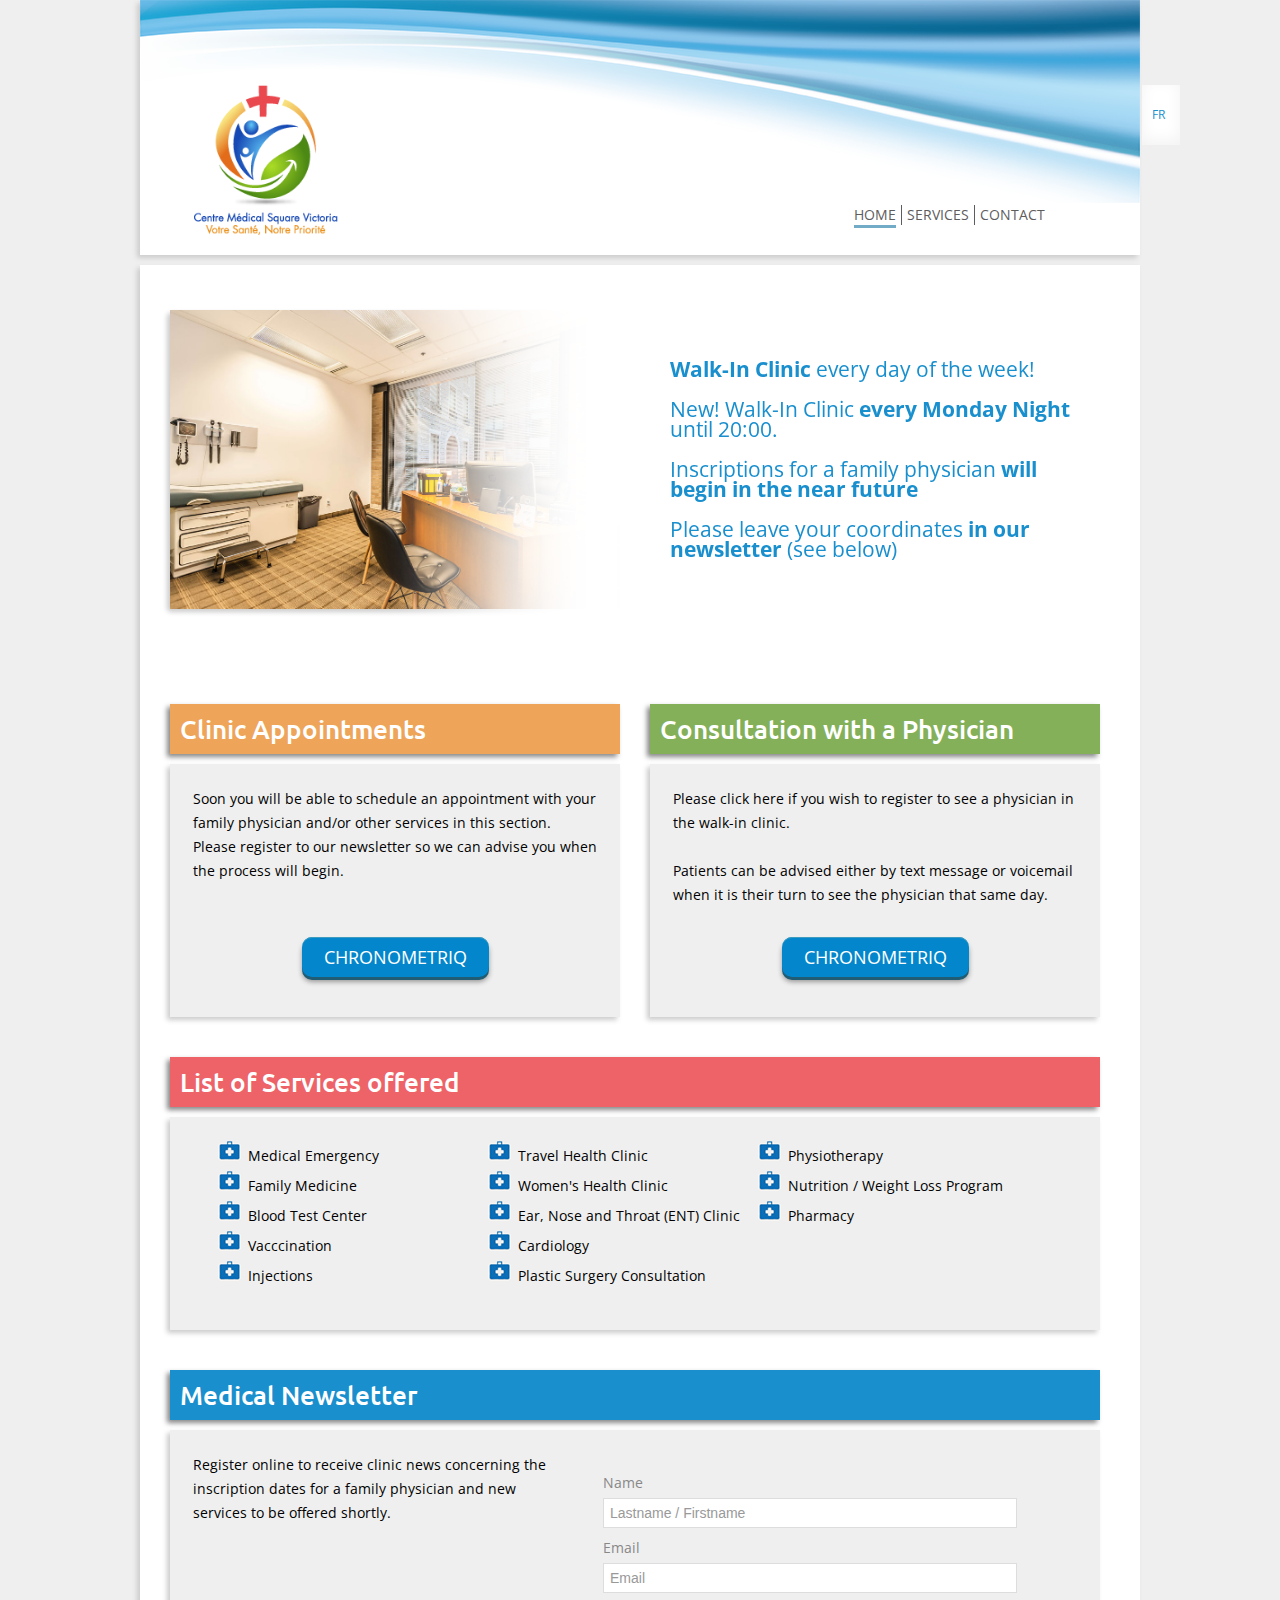
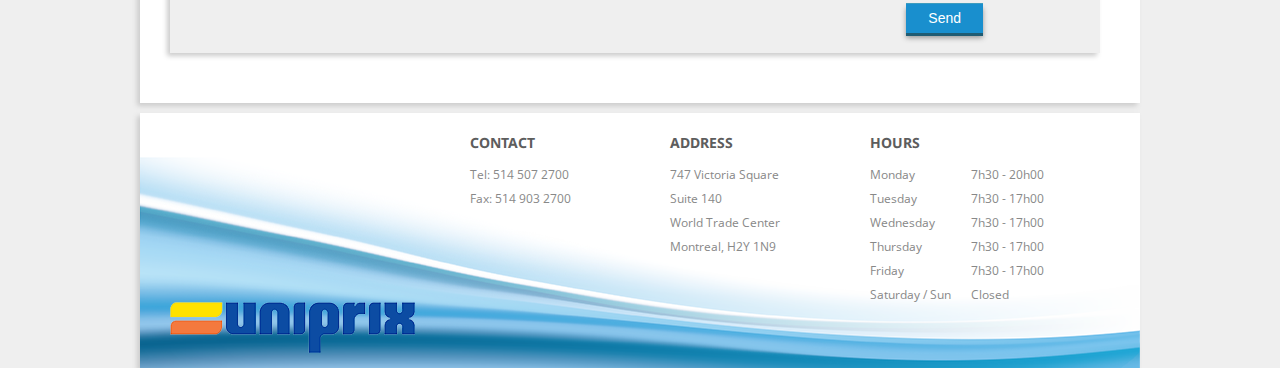
<file: en/index.html>
<!DOCTYPE html>
<html lang="en">

    <head>

        <meta charset="utf-8">
        <title>Victoria-Square Medical Center | Welcome - 514-507-2700</title>
        <meta name="viewport" content="width=device-width, initial-scale=1.0">
        <meta name="description" content="Welcome to Victoria-Square Medical Center! We are a group of physicians who offer the public free medical services for Medicare card holders (RAMQ). At Victoria-Square Medical Center, patients receive complete medical care and tests by a team of physicians. The medical resources communicate efficiently and rapidly using the latest medical computer technology to give the patient quick and accurate results and diagnostics.">
        <meta name="author" content="JSP Neoinfo">

        <!-- CSS -->
        <link rel="stylesheet" href="http://fonts.googleapis.com/css?family=Open+Sans:400italic,400">
        <link rel="stylesheet" href="http://fonts.googleapis.com/css?family=Droid+Sans">
        <link rel="stylesheet" href="http://fonts.googleapis.com/css?family=Lobster">
        <link href='http://fonts.googleapis.com/css?family=Ubuntu:400,500' rel='stylesheet' type='text/css'>

        <link rel="stylesheet" href="../css/bootstrap.css">
        <link rel="stylesheet" href="../css/prettyPhoto.css">
        <link rel="stylesheet" href="../css/flexslider.css">
        <link rel="stylesheet" href="../css/font-awesome.css">
        <link rel="stylesheet" href="../css/style.css">

        <!-- HTML5 shim, for IE6-8 support of HTML5 elements -->
        <!--[if lt IE 9]>
            <script src="http://html5shim.googlecode.com/svn/trunk/html5.js"></script>
        <![endif]-->

        <!-- Favicon and touch icons -->
        <link rel="shortcut icon" href="/images/favicon/favicon.ico">
        <link rel="apple-touch-icon" sizes="57x57" href="/images/favicon/apple-touch-icon-57x57.png">
        <link rel="apple-touch-icon" sizes="114x114" href="/images/favicon/apple-touch-icon-114x114.png">
        <link rel="apple-touch-icon" sizes="72x72" href="/images/favicon/apple-touch-icon-72x72.png">
        <link rel="apple-touch-icon" sizes="144x144" href="/images/favicon/apple-touch-icon-144x144.png">
        <link rel="apple-touch-icon" sizes="60x60" href="/images/favicon/apple-touch-icon-60x60.png">
        <link rel="apple-touch-icon" sizes="120x120" href="/images/favicon/apple-touch-icon-120x120.png">
        <link rel="apple-touch-icon" sizes="76x76" href="/images/favicon/apple-touch-icon-76x76.png">
        <link rel="apple-touch-icon" sizes="152x152" href="/images/favicon/apple-touch-icon-152x152.png">
        <link rel="apple-touch-icon" sizes="180x180" href="/images/favicon/apple-touch-icon-180x180.png">
        <link rel="icon" type="image/png" href="/images/favicon/favicon-192x192.png" sizes="192x192">
        <link rel="icon" type="image/png" href="/images/favicon/favicon-160x160.png" sizes="160x160">
        <link rel="icon" type="image/png" href="/images/favicon/favicon-96x96.png" sizes="96x96">
        <link rel="icon" type="image/png" href="/images/favicon/favicon-16x16.png" sizes="16x16">
        <link rel="icon" type="image/png" href="/images/favicon/favicon-32x32.png" sizes="32x32">
        <meta name="msapplication-TileColor" content="#2b5797">
        <meta name="msapplication-TileImage" content="/images/favicon/mstile-144x144.png">
        <meta name="msapplication-config" content="/images/favicon/browserconfig.xml">

    </head>

    <body>

        <!-- Header -->
        <div class="container">
            <div class="header row">
                <div class="span12">
                    <div class="navbar">
                        <div class="navbar-inner">
                            <a class="btn btn-navbar" data-toggle="collapse" data-target=".nav-collapse">
                                <span class="icon-bar"></span>
                                <span class="icon-bar"></span>
                                <span class="icon-bar"></span>
                            </a>
                            <h1>
                                <a class="brand" href="../en/index.html"></a>
                            </h1>
                            <div class="nav-collapse collapse">
                                <ul class="nav pull-right">
                                    <li class="current-page">
                                        <a href="../en/index.html"><!-- <i class="icon-home"></i><br /> -->Home</a>
                                    </li>
                                    <li>
                                        <a href="../en/services.html"><!-- <i class="icon-tasks"></i><br /> -->Services</a>
                                    </li>
                                    <li>
                                        <a href="../en/contact.html"><!-- <i class="icon-envelope-alt"></i><br /> -->Contact</a>
                                    </li>
                                </ul>
                            </div>
                            <div class="nav-lng fr">
                                <a class="button-lng" href="../fr/index.html">FR</a>
                            </div>
                        </div>
                    </div>
                </div>
            </div>
        </div>

        
            
            
        <div class="container maincontent">
            <!-- Slider -->
            <div class="slider">
                <div class="row">
                    <div class="span10 cover">
                        <div class="flexslider">
                            <ul class="slides">

                                <!-- New client images given on 18/11/2014 -->
                                <li data-thumb="../images/home/carousel-image-1.jpg">
                                    <img src="../images/home/carousel-image-1.jpg">
<!--                                     <p class="flex-caption">Lorem ipsum dolor sit amet, consectetur adipisicing elit, sed do eiusmod tempor incididunt ut labore et. Lorem ipsum dolor sit amet, consectetur adipisicing elit, sed do eiusmod tempor incididunt ut labore et. Lorem ipsum dolor sit amet, consectetur.</p> -->
                                </li>
                                <li data-thumb="../images/home/carousel-image-2.jpg">
                                    <img src="../images/home/carousel-image-2.jpg">
<!--                                     <p class="flex-caption">Ut wisi enim ad minim veniam, quis nostrud exerci tation ullamcorper suscipit lobortis nisl ut aliquip ex ea commodo consequat.</p> -->
                                </li>
                                <li data-thumb="../images/home/carousel-image-3.jpg">
                                    <img src="../images/home/carousel-image-3.jpg">
<!--                                     <p class="flex-caption">Lorem ipsum dolor sit amet, consectetur adipisicing elit, sed do eiusmod tempor incididunt ut labore et. Lorem ipsum dolor sit amet, consectetur adipisicing elit, sed do eiusmod tempor incididunt ut labore et. Lorem ipsum dolor sit amet, consectetur.</p> -->
                                </li>

                            </ul>
                            <div class="covertext">
                                <p><b>Walk-In Clinic</b> every day of the week!<br><br>
                                    New! Walk-In Clinic <b>every Monday Night</b> until 20:00.<br>
                                    <br>Inscriptions for a family physician <b>will begin in the near future</b><br><br>Please leave your coordinates <b>in our newsletter</b> (see below)</p>

                            </div>
                        </div>
                        
                    </div>
                </div>
            </div>

            <!-- Services -->
            <div class="what-we-do container">
                <div class="row">
                    <div class="service span5">
                        <h1 class="orange">Clinic Appointments</h1>
                        <div>
                            <p>Soon you will be able to schedule an appointment with your family physician and/or other services in this section. Please register to our newsletter so we can advise you when the process will begin.<br><br></p>
                            <!-- <a class="bigbluebutton" href="https://cmq.io/Chronometriq" onclick="return ! window.open(this.href);">Chronometriq</a> -->
                            <form action="https://cmq.io/Chronometriq" method="post">
                                <input type="hidden" name="action" value="indi" />
                                <input type="hidden" name="idClinic" value="41" />
                                <input type="submit" class="bigbluebutton" value="CHRONOMETRIQ" />
                            </form>
                        </div>
                    </div>
                    <div class="service span5">
                        <h1 class="green">Consultation with a Physician</h1>
                        <div>
                            <p>Please click here if you wish to register to see a physician in the walk-in clinic. <br><br>
                                Patients can be advised either by text message or voicemail when it is their turn to see the physician that same day.</p>
                            <form action="https://cmq.io/Chronometriq" method="post">
                                <input type="hidden" name="action" value="indi" />
                                <input type="hidden" name="idClinic" value="41" />
                                <input type="submit" class="bigbluebutton" value="CHRONOMETRIQ" />
                            </form>
                        </div>
                    </div>
                </div>
            </div>

            <div class="what-we-do container">
                <div class="row">
                    <div class="service span10">
                        <h1 class="pink">List of Services offered</h1>
                        <div class="serviceslist">
                            <ul>
                                <div class="span2">
                                    <a href="../en/services.html#medical-emergency"><li>Medical Emergency</li></a>
                                    <a href="../en/services.html#family-medecine"><li>Family Medicine</li></a>
                                    <a href="../en/services.html#blood-test"><li>Blood Test Center</li></a>
                                    <a href="../en/services.html#vaccination"><li>Vacccination</li></a>
                                    <a href="../en/services.html#vaccination"><li>Injections</li></a>
                                </div>
                                <div class="span2">
                                    <a href="../en/services.html#travel-health"><li>Travel Health Clinic</li></a>
                                    <a href="../en/services.html#womens-health"><li>Women's Health Clinic</li></a>
                                    <a href="../en/services.html#orl"><li>Ear, Nose and Throat (ENT) Clinic</li></a>
                                    <a href="../en/services.html#cardiology"><li>Cardiology</li></a>
                                    <a href="../en/services.html#plastic-surgery"><li>Plastic Surgery Consultation</li></a>
                                </div>
                                <div class="span2">
                                    <a href="../en/services.html#physio"><li>Physiotherapy</li></a>
                                    <a href="../en/services.html#nutrition"><li>Nutrition / Weight Loss Program</li></a>
                                    <a href="../en/services.html#pharmacy"><li>Pharmacy</li></a>
                                </div>
                                <div class="clear"></div>
                            </ul>
                        </div>
                    </div>
                </div>
            </div>

            <div class="what-we-do container">
                <div class="row">
                    <div class="service span10">
                        <h1 class="blue">Medical Newsletter</h1>
                        <div class="infolettre">
                            <div class="span4">
                                <p>Register online to receive clinic news concerning the inscription dates for a family physician and new services to be offered shortly.</p>
                            </div>
                            <div class="span4 contact-form ">
                                <form method="post" action="../assets/sendmail.php">
                                    <label for="name" class="nameLabel">Name</label>
                                      <input id="name" type="text" name="name" placeholder="Lastname / Firstname">
                                    <label for="email" class="emailLabel">Email</label>
                                      <input id="email" type="text" name="email" placeholder="Email">
                                    <button type="submit"><a href="mailto:victoriasquaremedicalcenter@neoinformatics.com">Send</a></button>
                                </form>
                            </div>
                            <div class="clear"></div>
                        </div>
                    </div>
                </div>
            </div>
        </div>

        <!-- Footer -->
        <footer>
            <div class="container">
                <div class="row">
                    <div class="widget span2">
                        <h4>Contact</h4>
                        <p>Tel: 514 507 2700<br>
                            Fax: 514 903 2700
                        </p>
                    </div>
                    <div class="widget span2">
                        <h4>Address</h4>
                        <p>747 Victoria Square<br>
                            Suite 140<br>
                            World Trade Center<br>
                            Montreal, H2Y 1N9
                        </p>
                    </div>
                    <div class="widget span2 horaire">
                        <h4>Hours</h4>
                        <div class="left">
                            <p>
                                Monday<br>
                                Tuesday<br>
                                Wednesday<br>
                                Thursday<br>
                                Friday<br>
                                Saturday / Sun
                            </p>
                        </div>
                        <div>
                            <p>
                                7h30 - 20h00<br>
                                7h30 - 17h00<br>
                                7h30 - 17h00<br>
                                7h30 - 17h00<br>
                                7h30 - 17h00<br>
                                Closed
                            </p>
                        </div>
                        <div class="clear"></div>
                    </div>
                </div>
                <div class="row">
                    <div class="copyright span4">
                        <a href="http://www.uniprix.com" onclick="return ! window.open(this.href);">
                            <img src="../images/logo_uniprix.png">
                        </a>
                    </div>
                </div>
            </div>
        </footer>

        <!-- Javascript -->
        <script src="../js/jquery-1.8.2.min.js"></script>
        <script src="../js/bootstrap.min.js"></script>
        <script src="../js/jquery.flexslider.js"></script>
        <script src="http://maps.google.com/maps/api/js?sensor=true"></script>
        <script src="../js/jquery.ui.map.min.js"></script>
        <script src="../js/scripts.js"></script>
    </body>

</html>
</file>
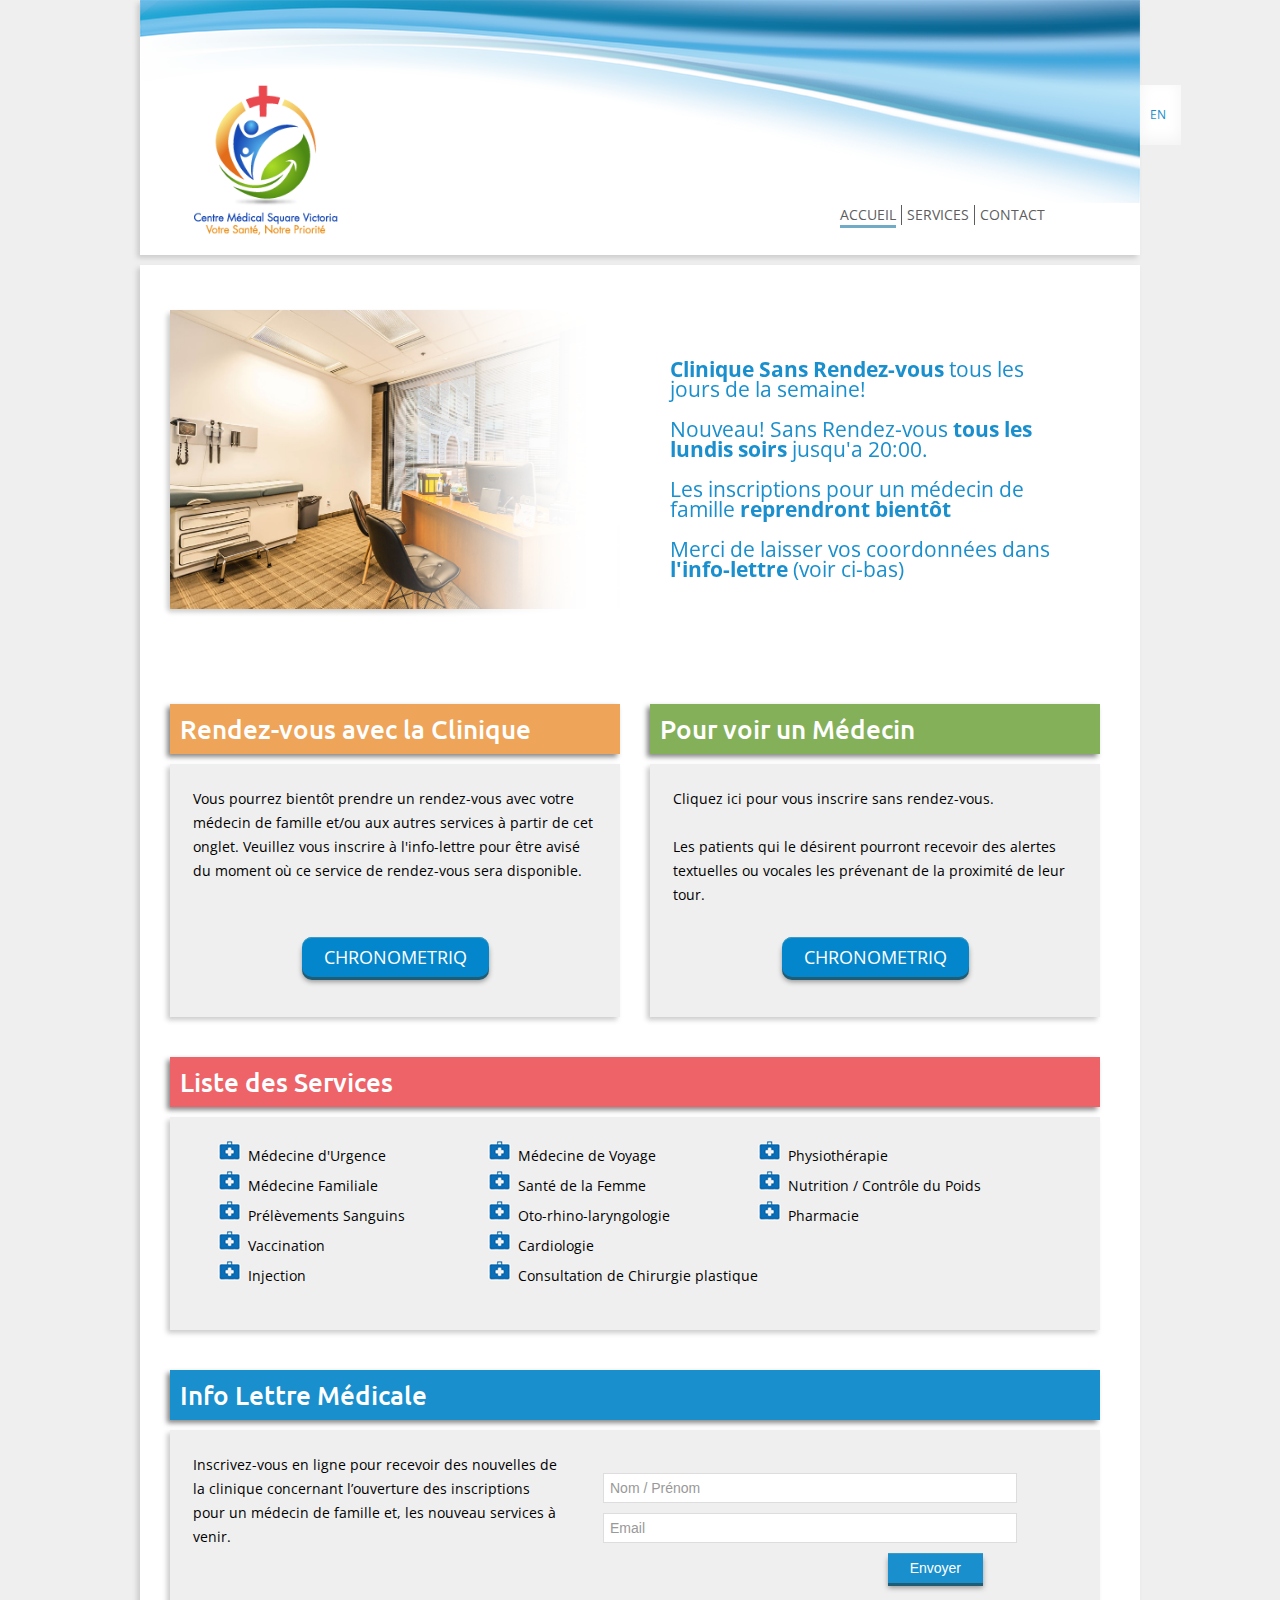
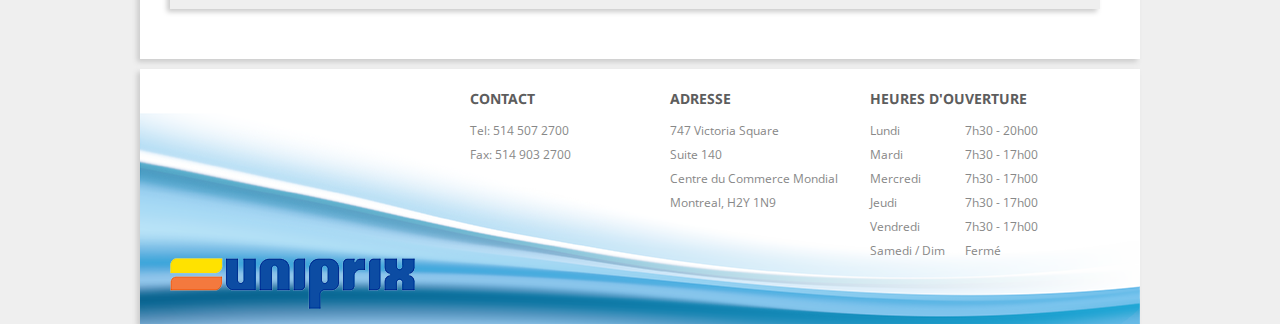
<file: fr/index.html>
<!DOCTYPE html>
<html lang="fr">

    <head>

        <meta charset="utf-8">
        <title>Victoria-Square Medical Center | Bienvenue - 514-507-2700</title>
        <meta name="viewport" content="width=device-width, initial-scale=1.0">
        <meta name="description" content="Welcome to Victoria-Square Medical Center! We are a group of physicians who offer the public free medical services for Medicare card holders (RAMQ). At Victoria-Square Medical Center, patients receive complete medical care and tests by a team of physicians. The medical resources communicate efficiently and rapidly using the latest medical computer technology to give the patient quick and accurate results and diagnostics.">
        <meta name="author" content="JSP Neoinfo">

        <!-- CSS -->
        <link rel="stylesheet" href="http://fonts.googleapis.com/css?family=Open+Sans:400italic,400">
        <link rel="stylesheet" href="http://fonts.googleapis.com/css?family=Droid+Sans">
        <link rel="stylesheet" href="http://fonts.googleapis.com/css?family=Lobster">
        <link href='http://fonts.googleapis.com/css?family=Ubuntu:400,500' rel='stylesheet' type='text/css'>

        <link rel="stylesheet" href="../css/bootstrap.css">
        <link rel="stylesheet" href="../css/prettyPhoto.css">
        <link rel="stylesheet" href="../css/flexslider.css">
        <link rel="stylesheet" href="../css/font-awesome.css">
        <link rel="stylesheet" href="../css/style.css">

        <script type="text/javascript">
            function butCheckForm_onclick()
            {
               var myForm = document.form1;
               
               if (myForm.email.value == "" || myForm.name.value == "")
               {
                  
                  if (myForm.email.value == "")
                  {
                     alert("Email : missing value!");
                     myForm.email.focus();
                  }
                  else
                  {
                     alert("Name : missing value!");
                     myForm.name.focus();
                  }
               }
               else 
                myForm.submit();
             
            }
        </script>

        <!-- HTML5 shim, for IE6-8 support of HTML5 elements -->
        <!--[if lt IE 9]>
            <script src="http://html5shim.googlecode.com/svn/trunk/html5.js"></script>
        <![endif]-->

        <!-- Favicon and touch icons -->
        <link rel="shortcut icon" href="/images/favicon/favicon.ico">
        <link rel="apple-touch-icon" sizes="57x57" href="/images/favicon/apple-touch-icon-57x57.png">
        <link rel="apple-touch-icon" sizes="114x114" href="/images/favicon/apple-touch-icon-114x114.png">
        <link rel="apple-touch-icon" sizes="72x72" href="/images/favicon/apple-touch-icon-72x72.png">
        <link rel="apple-touch-icon" sizes="144x144" href="/images/favicon/apple-touch-icon-144x144.png">
        <link rel="apple-touch-icon" sizes="60x60" href="/images/favicon/apple-touch-icon-60x60.png">
        <link rel="apple-touch-icon" sizes="120x120" href="/images/favicon/apple-touch-icon-120x120.png">
        <link rel="apple-touch-icon" sizes="76x76" href="/images/favicon/apple-touch-icon-76x76.png">
        <link rel="apple-touch-icon" sizes="152x152" href="/images/favicon/apple-touch-icon-152x152.png">
        <link rel="apple-touch-icon" sizes="180x180" href="/images/favicon/apple-touch-icon-180x180.png">
        <link rel="icon" type="image/png" href="/images/favicon/favicon-192x192.png" sizes="192x192">
        <link rel="icon" type="image/png" href="/images/favicon/favicon-160x160.png" sizes="160x160">
        <link rel="icon" type="image/png" href="/images/favicon/favicon-96x96.png" sizes="96x96">
        <link rel="icon" type="image/png" href="/images/favicon/favicon-16x16.png" sizes="16x16">
        <link rel="icon" type="image/png" href="/images/favicon/favicon-32x32.png" sizes="32x32">
        <meta name="msapplication-TileColor" content="#2b5797">
        <meta name="msapplication-TileImage" content="/images/favicon/mstile-144x144.png">
        <meta name="msapplication-config" content="/images/favicon/browserconfig.xml">

    </head>

    <body>

        <!-- Header -->
        <div class="container">
            <div class="header row">
                <div class="span12">
                    <div class="navbar">
                        <div class="navbar-inner">
                            <a class="btn btn-navbar" data-toggle="collapse" data-target=".nav-collapse">
                                <span class="icon-bar"></span>
                                <span class="icon-bar"></span>
                                <span class="icon-bar"></span>
                            </a>
                            <h1>
                                <a class="brand" href="../fr/index.html"></a>
                            </h1>
                            <div class="nav-collapse collapse">
                                <ul class="nav pull-right">
                                    <li class="current-page">
                                        <a href="../fr/index.html"><!-- <i class="icon-home"></i><br /> -->Accueil</a>
                                    </li>
                                    <li>
                                        <a href="../fr/services.html"><!-- <i class="icon-tasks"></i><br /> -->Services</a>
                                    </li>
                                    <li>
                                        <a href="../fr/contact.html"><!-- <i class="icon-envelope-alt"></i><br /> -->Contact</a>
                                    </li>
                                </ul>
                            </div>
                            <div class="nav-lng en">
                                <a class="button-lng" href="../en/index.html">EN</a>
                            </div>
                        </div>
                    </div>
                </div>
            </div>
        </div>

        
            
            
        <div class="container maincontent">
            <!-- Slider -->
            <div class="slider">
                <div class="row">
                    <div class="span10">
                        <div class="flexslider">
                            <ul class="slides">

                                <!-- New client images given on 18/11/2014 -->
                                <li data-thumb="../images/home/carousel-image-1.jpg">
                                    <img src="../images/home/carousel-image-1.jpg">
<!--                                     <p class="flex-caption">Lorem ipsum dolor sit amet, consectetur adipisicing elit, sed do eiusmod tempor incididunt ut labore et. Lorem ipsum dolor sit amet, consectetur adipisicing elit, sed do eiusmod tempor incididunt ut labore et. Lorem ipsum dolor sit amet, consectetur.</p> -->
                                </li>
                                <li data-thumb="../images/home/carousel-image-2.jpg">
                                    <img src="../images/home/carousel-image-2.jpg">
<!--                                     <p class="flex-caption">Ut wisi enim ad minim veniam, quis nostrud exerci tation ullamcorper suscipit lobortis nisl ut aliquip ex ea commodo consequat.</p> -->
                                </li>
                                <li data-thumb="../images/home/carousel-image-3.jpg">
                                    <img src="../images/home/carousel-image-3.jpg">
<!--                                     <p class="flex-caption">Lorem ipsum dolor sit amet, consectetur adipisicing elit, sed do eiusmod tempor incididunt ut labore et. Lorem ipsum dolor sit amet, consectetur adipisicing elit, sed do eiusmod tempor incididunt ut labore et. Lorem ipsum dolor sit amet, consectetur.</p> -->
                                </li>

                            </ul>
                            <div class="covertext">
                                <p><b>Clinique Sans Rendez-vous</b> tous les jours de la semaine!<br><br>
                                    Nouveau! Sans Rendez-vous <b>tous les lundis soirs</b> jusqu'a 20:00.<br>
                                    <br>Les inscriptions pour un médecin de famille <b>reprendront bientôt</b><br><br>Merci de laisser vos coordonnées dans <b>l'info-lettre</b> (voir ci-bas)</p>
                            </div>
                        </div>
                    </div>
                </div>
            </div>

            <!-- Services -->
            <div class="what-we-do container">
                <div class="row">
                    <div class="service span5">
                        <h1 class="orange">Rendez-vous avec la Clinique</h1>
                        <div>
                            <p>Vous pourrez bientôt prendre un rendez-vous avec votre médecin de famille et/ou aux autres services à partir de cet onglet. Veuillez vous inscrire à l'info-lettre pour être avisé du moment où ce service de rendez-vous sera disponible.<br><br></p>
                            <form action="https://cmq.io/Chronometriq" method="post">
                                <input type="hidden" name="action" value="indi" />
                                <input type="hidden" name="idClinic" value="41" />
                                <input type="submit" class="bigbluebutton" value="CHRONOMETRIQ" />
                            </form>
                        </div>
                    </div>
                    <div class="service span5">
                        <h1 class="green">Pour voir un Médecin</h1>
                        <div>
                            <p>Cliquez ici pour vous inscrire sans rendez-vous.<br><br>
                                Les patients qui le désirent pourront recevoir des alertes textuelles ou vocales les prévenant de la proximité de leur tour.</p>
                            <form action="https://cmq.io/Chronometriq" method="post">
                                <input type="hidden" name="action" value="indi" />
                                <input type="hidden" name="idClinic" value="41" />
                                <input type="submit" class="bigbluebutton" value="CHRONOMETRIQ" />
                            </form>
                        </div>
                    </div>
                </div>
            </div>

            <div class="what-we-do container">
                <div class="row">
                    <div class="service span10">
                        <h1 class="pink">Liste des Services</h1>
                        <div class="serviceslist">
                            <ul>
                                <div class="span2">
                                    <a href="../fr/services.html#medical-emergency"><li>Médecine d'Urgence</li></a>
                                    <a href="../fr/services.html#family-medecine"><li>Médecine Familiale</li></a>
                                    <a href="../fr/services.html#blood-test"><li>Prélèvements Sanguins</li></a>
                                    <a href="../fr/services.html#vaccination"><li>Vaccination</li></a>
                                    <a href="../fr/services.html#vaccination"><li>Injection</li></a>
                                </div>
                                <div class="span2">
                                    <a href="../fr/services.html#travel-health"><li>Médecine de Voyage</li></a>
                                    <a href="../fr/services.html#womens-health"><li>Santé de la Femme</li></a>
                                    <a href="../fr/services.html#orl"><li>Oto-rhino-laryngologie</li></a>
                                    <a href="../fr/services.html#cardiology"><li>Cardiologie</li></a>
                                    <a href="../fr/services.html#plastic-surgery"><li>Consultation de Chirurgie plastique</li></a>
                                </div>
                                <div class="span2">
                                    <a href="../fr/services.html#physio"><li>Physiothérapie</li></a>
                                    <a href="../fr/services.html#nutrition"><li>Nutrition / Contrôle du Poids</li></a>
                                    <a href="../en/services.html#pharmacy"><li>Pharmacie</li></a>
                                </div>
                                <div class="clear"></div>
                            </ul>
                        </div>
                    </div>
                </div>
            </div>

            <div class="what-we-do container">
                <div class="row">
                    <div class="service span10">
                        <h1 class="blue">Info Lettre Médicale</h1>
                        <div class="infolettre">
                            <div class="span4">
                                <p>Inscrivez-vous en ligne pour recevoir des nouvelles de la clinique concernant l’ouverture des inscriptions pour un médecin de famille et, les nouveau services à venir.</p>
                            </div>
                            <div class="span4 contact-form ">
                                <form method="post" action="../assets/sendmail.php">
                                    <!-- <label for="name" class="nameLabel">Name</label> -->
                                      <input id="name" type="text" name="name" placeholder="Nom / Prénom">
                                    <!-- <label for="email" class="emailLabel">Email</label> -->
                                      <input id="email" type="text" name="email" placeholder="Email">
                                    <button type="submit"><a href="mailto:victoriasquaremedicalcenter@neoinformatics.com">Envoyer</a></button>
                                </form>
                            </div>
                            <div class="clear"></div>
                        </div>
                    </div>
                </div>
            </div>
        </div>

        <!-- Footer -->
        <footer>
            <div class="container">
                <div class="row">
                    <div class="widget span2">
                        <h4>Contact</h4>
                        <p>Tel: 514 507 2700<br>
                            Fax: 514 903 2700
                        </p>
                    </div>
                    <div class="widget span2">
                        <h4>Adresse</h4>
                        <p>747 Victoria Square<br>
                            Suite 140<br>
                            Centre du Commerce Mondial<br>
                            Montreal, H2Y 1N9
                        </p>
                    </div>
                    <div class="widget span2 horaire">
                        <h4>Heures d'ouverture</h4>
                        <div class="left">
                            <p>
                                Lundi<br>
                                Mardi<br>
                                Mercredi<br>
                                Jeudi<br>
                                Vendredi<br>
                                Samedi / Dim
                            </p>
                        </div>
                        <div>
                            <p>
                                7h30 - 20h00<br>
                                7h30 - 17h00<br>
                                7h30 - 17h00<br>
                                7h30 - 17h00<br>
                                7h30 - 17h00<br>
                                Fermé
                            </p>
                        </div>
                        <div class="clear"></div>
                    </div>
                </div>
                <div class="row">
                    <div class="copyright span4">
                        <a href="http://www.uniprix.com" onclick="return ! window.open(this.href);">
                            <img src="../images/logo_uniprix.png">
                        </a>
                    </div>
                </div>
            </div>
        </footer>

        <!-- Javascript -->
        <script src="../js/jquery-1.8.2.min.js"></script>
        <script src="../js/bootstrap.min.js"></script>
        <script src="../js/jquery.flexslider.js"></script>
        <script src="http://maps.google.com/maps/api/js?sensor=true"></script>
        <script src="../js/jquery.ui.map.min.js"></script>
        <script src="../js/scripts.js"></script>

    </body>

</html>
</file>
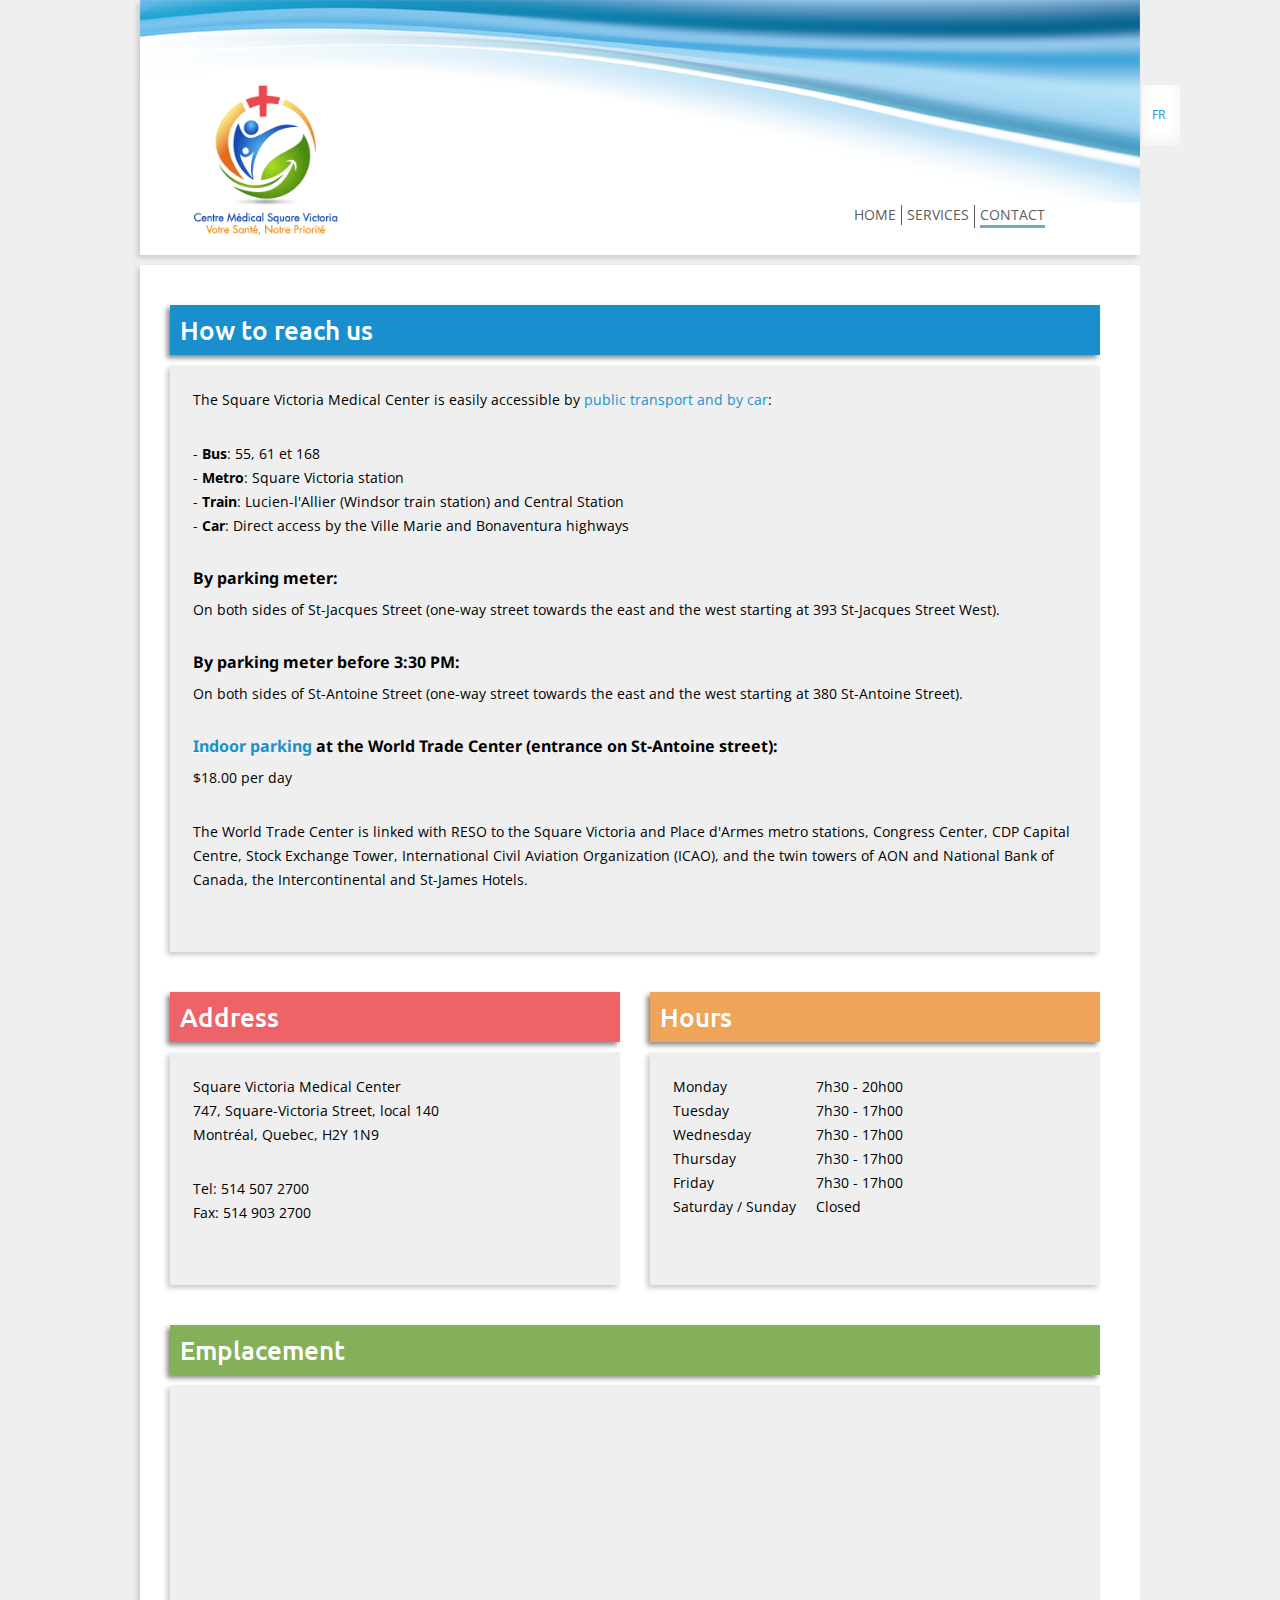
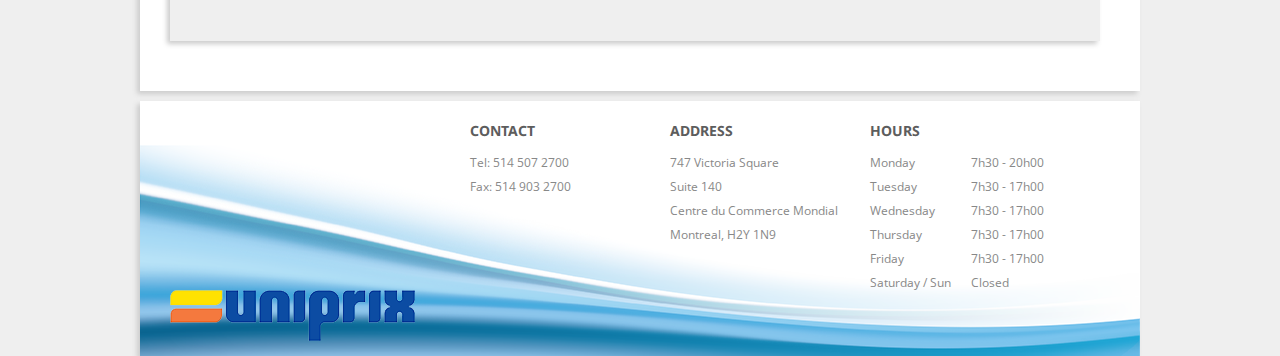
<file: en/contact.html>
<!DOCTYPE html>
<html lang="en">

    <head>

        <meta charset="utf-8">
        <title>Victoria-Square Medical Center | Contact - 514-507-2700</title>
        <meta name="viewport" content="width=device-width, initial-scale=1.0">
        <meta name="description" content="Welcome to Victoria-Square Medical Center! We are a group of physicians who offer the public free medical services for Medicare card holders (RAMQ). At Victoria-Square Medical Center, patients receive complete medical care and tests by a team of physicians. The medical resources communicate efficiently and rapidly using the latest medical computer technology to give the patient quick and accurate results and diagnostics.">
        <meta name="author" content="JSP Neoinfo">

        <!-- CSS -->
        <link rel="stylesheet" href="http://fonts.googleapis.com/css?family=Open+Sans:400italic,400">
        <link rel="stylesheet" href="http://fonts.googleapis.com/css?family=Droid+Sans">
        <link rel="stylesheet" href="http://fonts.googleapis.com/css?family=Lobster">
        <link href='http://fonts.googleapis.com/css?family=Ubuntu:400,500' rel='stylesheet' type='text/css'>

        <link rel="stylesheet" href="../css/bootstrap.css">
        <link rel="stylesheet" href="../css/prettyPhoto.css">
        <link rel="stylesheet" href="../css/flexslider.css">
        <link rel="stylesheet" href="../css/font-awesome.css">
        <link rel="stylesheet" href="../css/style.css">

        <!-- HTML5 shim, for IE6-8 support of HTML5 elements -->
        <!--[if lt IE 9]>
            <script src="http://html5shim.googlecode.com/svn/trunk/html5.js"></script>
        <![endif]-->

        <!-- Favicon and touch icons -->
        <link rel="shortcut icon" href="/images/favicon/favicon.ico">
        <link rel="apple-touch-icon" sizes="57x57" href="/images/favicon/apple-touch-icon-57x57.png">
        <link rel="apple-touch-icon" sizes="114x114" href="/images/favicon/apple-touch-icon-114x114.png">
        <link rel="apple-touch-icon" sizes="72x72" href="/images/favicon/apple-touch-icon-72x72.png">
        <link rel="apple-touch-icon" sizes="144x144" href="/images/favicon/apple-touch-icon-144x144.png">
        <link rel="apple-touch-icon" sizes="60x60" href="/images/favicon/apple-touch-icon-60x60.png">
        <link rel="apple-touch-icon" sizes="120x120" href="/images/favicon/apple-touch-icon-120x120.png">
        <link rel="apple-touch-icon" sizes="76x76" href="/images/favicon/apple-touch-icon-76x76.png">
        <link rel="apple-touch-icon" sizes="152x152" href="/images/favicon/apple-touch-icon-152x152.png">
        <link rel="apple-touch-icon" sizes="180x180" href="/images/favicon/apple-touch-icon-180x180.png">
        <link rel="icon" type="image/png" href="/images/favicon/favicon-192x192.png" sizes="192x192">
        <link rel="icon" type="image/png" href="/images/favicon/favicon-160x160.png" sizes="160x160">
        <link rel="icon" type="image/png" href="/images/favicon/favicon-96x96.png" sizes="96x96">
        <link rel="icon" type="image/png" href="/images/favicon/favicon-16x16.png" sizes="16x16">
        <link rel="icon" type="image/png" href="/images/favicon/favicon-32x32.png" sizes="32x32">
        <meta name="msapplication-TileColor" content="#2b5797">
        <meta name="msapplication-TileImage" content="/images/favicon/mstile-144x144.png">
        <meta name="msapplication-config" content="/images/favicon/browserconfig.xml">

    </head>

    <body>

        <!-- Header -->
        <div class="container">
            <div class="header row">
                <div class="span12">
                    <div class="navbar">
                        <div class="navbar-inner">
                            <a class="btn btn-navbar" data-toggle="collapse" data-target=".nav-collapse">
                                <span class="icon-bar"></span>
                                <span class="icon-bar"></span>
                                <span class="icon-bar"></span>
                            </a>
                            <h1>
                                <a class="brand" href="/en/index.html"></a>
                            </h1>
                            <div class="nav-collapse collapse">
                                <ul class="nav pull-right">
                                    <li >
                                        <a href="../en/index.html"><!-- <i class="icon-home"></i><br /> -->Home</a>
                                    </li>
                                    <li>
                                        <a href="../en/services.html"><!-- <i class="icon-tasks"></i><br /> -->Services</a>
                                    </li>
                                    <li class="current-page">
                                        <a href="../en/contact.html"><!-- <i class="icon-envelope-alt"></i><br /> -->Contact</a>
                                    </li>
                                </ul>
                            </div>
                            <div class="nav-lng fr">
                                <a class="button-lng" href="../fr/contact.html">FR</a>
                            </div>
                        </div>
                    </div>
                </div>
            </div>
        </div>

        
            
            
        <div class="container maincontent">
            <!-- Comment S'y Rendre -->
            <div class="what-we-do container">
                <div class="row">
                    <div class="service span10">
                        <h1 class="blue">How to reach us</h1>
                        <div>
                            <p>The Square Victoria Medical Center is easily accessible by <a href="http://www.centredecommercemondial.com/en/access" onclick="return ! window.open(this.href);">public transport and by car</a>:</p>
                            <p>
                                - <b>Bus</b>: 55, 61 et 168<br>
                                - <b>Metro</b>: Square Victoria station<br>
                                - <b>Train</b>: Lucien-l'Allier (Windsor train station) and Central Station<br>
                                - <b>Car</b>: Direct access by the Ville Marie and Bonaventura highways<br>

                            <h5>By parking meter:</h5>
                            <p>
                                On both sides of St-Jacques Street (one-way street towards the east and the west starting at 393 St-Jacques Street West).
                            </p>

                            <h5>By parking meter before 3:30 PM:</h5>
                            <p>On both sides of St-Antoine Street (one-way street towards the east and the west starting at 380 St-Antoine Street).
                            </p>

                            <h5><a href="http://www.centredecommercemondial.com/en/montreal-parking" onclick="return ! window.open(this.href);">Indoor parking</a> at the World Trade Center (entrance on St-Antoine street):</h5>
                            <p>$18.00 per day</p>

                            <p>The World Trade Center is linked with RESO to the Square Victoria and Place d'Armes metro stations, Congress Center, CDP Capital Centre, Stock Exchange Tower, International Civil Aviation Organization (ICAO), and the twin towers of AON and National Bank of Canada, the Intercontinental and St-James Hotels.
                            </p>
                        </div>
                    </div>
                </div>
            </div>

            <div class="what-we-do container">
                <div class="row">
                    <div class="service span5">
                        <h1 class="pink">Address</h1>
                        <div>
                            <p>Square Victoria Medical Center<br>
                                747, Square-Victoria Street, local 140<br>
                                Montréal, Quebec, H2Y 1N9<br>
                            </p>
                            <p>
                                Tel: 514 507 2700<br>
                                Fax: 514 903 2700<br>
                            </p>

                        </div>
                    </div>
                    <div class="service span5 box_type2">
                        <h1 class="orange">Hours</h1>
                        <div class="box_type2 horaire">
                            <div class="left">
                                <p>
                                    Monday<br>
                                    Tuesday<br>
                                    Wednesday<br>
                                    Thursday<br>
                                    Friday<br>
                                    Saturday / Sunday
                                </p>
                            </div>
                            <div>
                                <p>
                                    7h30 - 20h00<br>
                                    7h30 - 17h00<br>
                                    7h30 - 17h00<br>
                                    7h30 - 17h00<br>
                                    7h30 - 17h00<br>
                                    Closed
                                </p>
                            </div>
                        </div>
                    </div>
                </div>
            </div>

            <div class="what-we-do container">
                <div class="row">
                    <div class="service span10">
                        <h1 class="green">Emplacement</h1>
                        <div class="mapbox">
                              <iframe src="https://www.google.com/maps/embed?pb=!1m14!1m8!1m3!1d1398.1947203535196!2d-73.56041909999998!3d45.502238499999976!3m2!1i1024!2i768!4f13.1!3m3!1m2!1s0x4cc91a5bcd1fedf7%3A0xe1a60a5af2306e33!2s747+Rue+du+Square-Victoria%2C+Montr%C3%A9al%2C+QC+H2Y+3Y9!5e0!3m2!1sfr!2sca!4v1416596204605" width="100%" height="250" frameborder="0" style="border:0"></iframe>
                        </div>
                    </div>
                </div>
            </div>

        </div>

        <!-- Footer -->
        <footer>
            <div class="container">
                <div class="row">
                    <div class="widget span2">
                        <h4>Contact</h4>
                        <p>Tel: 514 507 2700<br>
                            Fax: 514 903 2700
                        </p>
                    </div>
                    <div class="widget span2">
                        <h4>Address</h4>
                        <p>747 Victoria Square<br>
                            Suite 140<br>
                            Centre du Commerce Mondial<br>
                            Montreal, H2Y 1N9
                        </p>
                    </div>
                    <div class="widget span2 horaire">
                        <h4>Hours</h4>
                        <div class="left">
                            <p>
                                Monday<br>
                                Tuesday<br>
                                Wednesday<br>
                                Thursday<br>
                                Friday<br>
                                Saturday / Sun
                            </p>
                        </div>
                        <div>
                            <p>
                                7h30 - 20h00<br>
                                7h30 - 17h00<br>
                                7h30 - 17h00<br>
                                7h30 - 17h00<br>
                                7h30 - 17h00<br>
                                Closed
                            </p>
                        </div>
                        <div class="clear"></div>
                    </div>
                </div>
                <div class="row">
                    <div class="copyright span4">
                        <a href="http://www.uniprix.com" onclick="return ! window.open(this.href);">
                            <img src="../images/logo_uniprix.png">
                        </a>
                    </div>
                </div>
            </div>
        </footer>

        <!-- Javascript -->
        <script src="../js/jquery-1.8.2.min.js"></script>
        <script src="../js/bootstrap.min.js"></script>
        <script src="../js/jquery.flexslider.js"></script>
        <script src="http://maps.google.com/maps/api/js?sensor=true"></script>
        <script src="../js/jquery.ui.map.min.js"></script>
        <script src="../js/scripts.js"></script>

    </body>

</html>
</file>
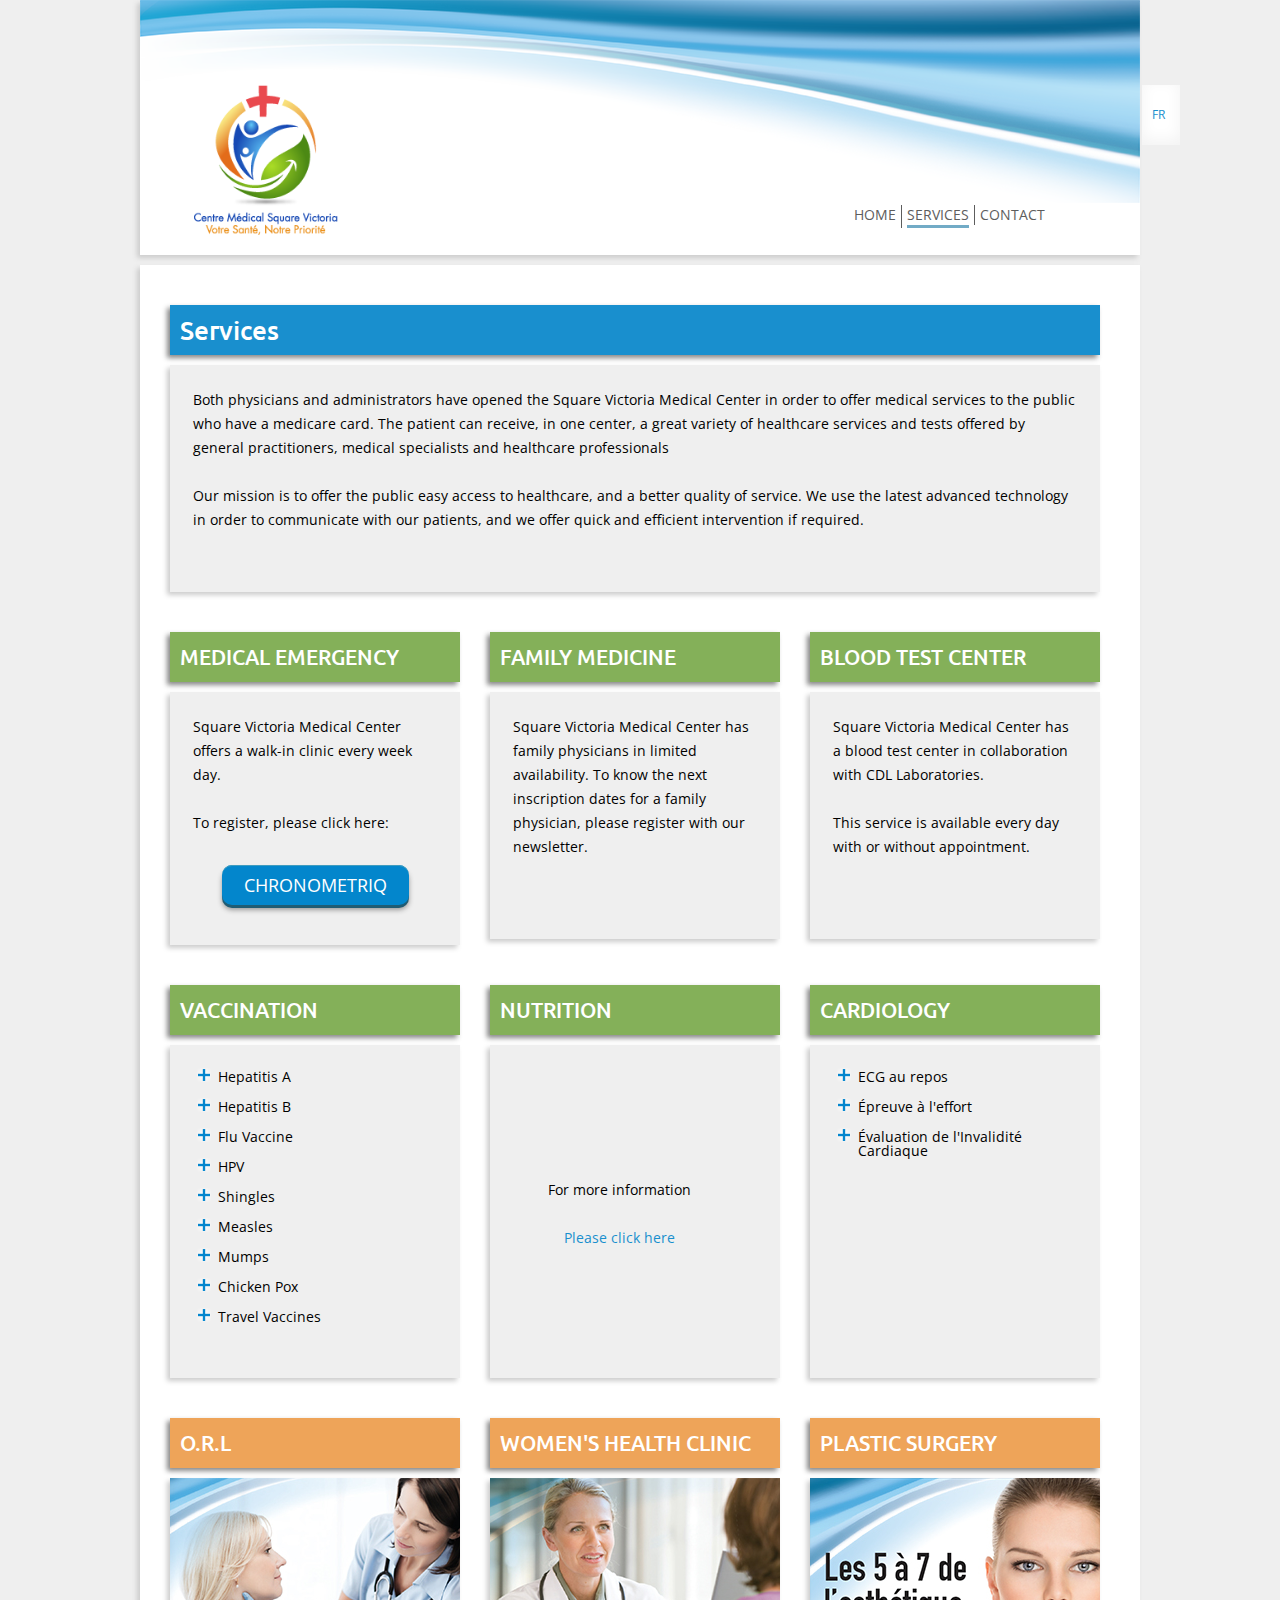
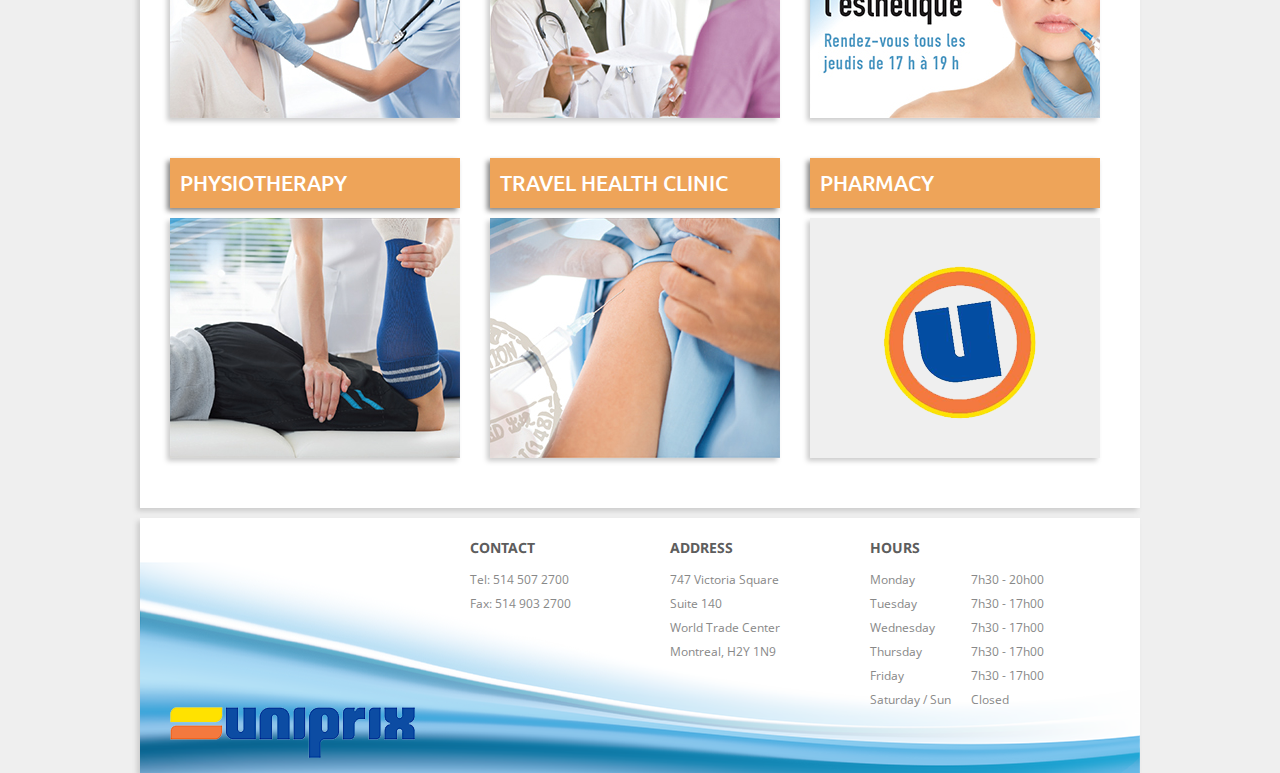
<file: en/services.html>
<!DOCTYPE html>
<html lang="en">

    <head>

        <meta charset="utf-8">
        <title>Victoria-Square Medical Center | Services</title>
        <meta name="viewport" content="width=device-width, initial-scale=1.0">

        <meta name="description" content="">
        <meta name="author" content="JSP Neoinfo">

        <!-- CSS -->
        <link rel="stylesheet" href="http://fonts.googleapis.com/css?family=Open+Sans:400italic,400">
        <link rel="stylesheet" href="http://fonts.googleapis.com/css?family=Droid+Sans">
        <link rel="stylesheet" href="http://fonts.googleapis.com/css?family=Lobster">
        <link href='http://fonts.googleapis.com/css?family=Ubuntu:400,500' rel='stylesheet' type='text/css'>

        <link rel="stylesheet" href="../css/bootstrap.css">
        <link rel="stylesheet" href="../css/prettyPhoto.css">
        <link rel="stylesheet" href="../css/flexslider.css">
        <link rel="stylesheet" href="../css/jquery.fancybox-1.3.4.css">
        <link rel="stylesheet" href="../css/font-awesome.css">
        <link rel="stylesheet" href="../css/style.css">

        <!-- HTML5 shim, for IE6-8 support of HTML5 elements -->
        <!--[if lt IE 9]>
            <script src="http://html5shim.googlecode.com/svn/trunk/html5.js"></script>
        <![endif]-->

        <!-- Favicon and touch icons -->
        <link rel="shortcut icon" href="/images/favicon/favicon.ico">
        <link rel="apple-touch-icon" sizes="57x57" href="/images/favicon/apple-touch-icon-57x57.png">
        <link rel="apple-touch-icon" sizes="114x114" href="/images/favicon/apple-touch-icon-114x114.png">
        <link rel="apple-touch-icon" sizes="72x72" href="/images/favicon/apple-touch-icon-72x72.png">
        <link rel="apple-touch-icon" sizes="144x144" href="/images/favicon/apple-touch-icon-144x144.png">
        <link rel="apple-touch-icon" sizes="60x60" href="/images/favicon/apple-touch-icon-60x60.png">
        <link rel="apple-touch-icon" sizes="120x120" href="/images/favicon/apple-touch-icon-120x120.png">
        <link rel="apple-touch-icon" sizes="76x76" href="/images/favicon/apple-touch-icon-76x76.png">
        <link rel="apple-touch-icon" sizes="152x152" href="/images/favicon/apple-touch-icon-152x152.png">
        <link rel="apple-touch-icon" sizes="180x180" href="/images/favicon/apple-touch-icon-180x180.png">
        <link rel="icon" type="image/png" href="/images/favicon/favicon-192x192.png" sizes="192x192">
        <link rel="icon" type="image/png" href="/images/favicon/favicon-160x160.png" sizes="160x160">
        <link rel="icon" type="image/png" href="/images/favicon/favicon-96x96.png" sizes="96x96">
        <link rel="icon" type="image/png" href="/images/favicon/favicon-16x16.png" sizes="16x16">
        <link rel="icon" type="image/png" href="/images/favicon/favicon-32x32.png" sizes="32x32">
        <meta name="msapplication-TileColor" content="#2b5797">
        <meta name="msapplication-TileImage" content="/images/favicon/mstile-144x144.png">
        <meta name="msapplication-config" content="/images/favicon/browserconfig.xml">

    </head>

    <body>

        <!-- Header -->
        <div class="container">
            <div class="header row">
                <div class="span12">
                    <div class="navbar">
                        <div class="navbar-inner">
                            <a class="btn btn-navbar" data-toggle="collapse" data-target=".nav-collapse">
                                <span class="icon-bar"></span>
                                <span class="icon-bar"></span>
                                <span class="icon-bar"></span>
                            </a>
                            <h1>
                                <a class="brand" href="../en/index.html"></a>
                            </h1>
                            <div class="nav-collapse collapse">
                                <ul class="nav pull-right">
                                    <li>
                                        <a href="../en/index.html"><!-- <i class="icon-home"></i><br /> -->Home</a>
                                    </li>
                                    <li class="current-page">
                                        <a href="../en/services.html"><!-- <i class="icon-tasks"></i><br /> -->Services</a>
                                    </li>
                                    <li>
                                        <a href="../en/contact.html"><!-- <i class="icon-envelope-alt"></i><br /> -->Contact</a>
                                    </li>
                                </ul>
                            </div>
                            <div class="nav-lng fr">
                                <a class="button-lng" href="../fr/services.html">FR</a>
                            </div>
                        </div>
                    </div>
                </div>
            </div>
        </div>

        
         <div class="container maincontent">
            
            <div class="what-we-do container">
                <div class="row">
                    <div class="service span10">
                        <h1 class="blue">Services</h1>
                        <div>
                            <p>Both physicians and administrators have opened the Square Victoria Medical Center in order to offer medical services to the public who have a medicare card. The patient can receive, in one center, a great variety of healthcare services and tests offered by general practitioners, medical specialists and healthcare professionals<br><br>Our mission is to offer the public easy access to healthcare, and a better quality of service. We use the latest advanced technology in order to communicate with our patients, and we offer quick and efficient intervention if required.</p>
                        </div>
                    </div>
                </div>
            </div>

            <!-- Row 1 Green -->
            <div class="what-we-do container">
                <div class="row">
                    <div class="service span3">
                        <h2 class="green" id="medical-emergency">Medical Emergency</h2>
                        <div>
                            <p>Square Victoria Medical Center offers a walk-in clinic every week day.<br><br>To register, please click here:<br></p>
                            <form action="https://cmq.io/Chronometriq" method="post">
                                <input type="hidden" name="action" value="indi" />
                                <input type="hidden" name="idClinic" value="41" />
                                <input type="submit" class="bigbluebutton" value="CHRONOMETRIQ" />
                            </form>
                        </div>
                    </div>
                    <div class="service span3">
                        <h2 class="green" id="family-medecine">Family Medicine</h2>
                        <div>
                            <p>Square Victoria Medical Center has family physicians in limited availability. To know the next inscription dates for a family physician, please register with our newsletter.</p><br>
                        </div>
                    </div>
                    <div class="service span3">
                        <h2 class="green" id="blood-test">Blood Test Center</h2>
                        <div>
                            <p>Square Victoria Medical Center has a blood test center  in collaboration with CDL Laboratories.<br><br>This service is available every day with or without appointment.</p><br>
                        </div>
                    </div>
                </div>
            </div>

            <!-- Row 2 Green -->
            <div class="what-we-do container">
                <div class="row">
                    <div class="service span3">
                        <h2 class="green" id="vaccination">Vaccination</h2>
                        <div class="list_type2 box_type3">
                            <ul>
                                <li>Hepatitis A</li>
                                <li>Hepatitis B</li>
                                <li>Flu Vaccine</li>
                                <li>HPV</li>
                                <li>Shingles</li>
                                <li>Measles</li>
                                <li>Mumps</li>
                                <li>Chicken Pox</li>
                                <li>Travel Vaccines</li>
                            </ul>
                        </div>
                    </div>
                    <div class="service span3">
                        <h2 class="green" id="nutrition">Nutrition</h2>
                        <div class="moreinfo box_type3">
                            <div>
                                <p>For more information<br><br><a href="../files/flyer-site-web.pdf">Please click here</a></p>
                            </div>
                        </div>
                    </div>
                    <div class="service span3">
                        <h2 class="green" id="cardiology">Cardiology</h2>
                        <div class="list_type2 box_type3">
                            <ul>
                                <li>ECG au repos</li>
                                <li>Épreuve à l'effort</li>
                                <li>Évaluation de l'Invalidité Cardiaque</li>
                            </ul>
                        </div>
                    </div>
                </div>
            </div>

            <!-- Row 3 Orange -->
            <div class="what-we-do container">
                <div class="row">
                    <div class="service span3">
                        <h2 class="orange" id="orl">O.R.L</h2>
                        <div class="attachedfile_box">
                            <a class="fancybox-pdf" href="../files/orl-pamphlet.pdf">
                                <div>
                                    <img src="../images/services/orl-bkg-image.jpg">
                                </div>
                            </a>
                        </div>
                    </div>
                    <div class="service span3">
                        <h2 class="orange" id="womens-health">Women's Health Clinic</h2>
                        <div class="attachedfile_box">
                            <a class="fancybox-pdf" href="../files/santedelafemme-pamphlet.pdf">
                                <div>
                                    <img src="../images/services/santedelafemme-bkg-image.jpg">
                                </div>
                            </a>
                        </div>
                    </div>
                    <div class="service span3">
                        <h2 class="orange" id="plastic-surgery">Plastic Surgery</h2>
                        <div class="attachedfile_box">
                            <a class="fancybox-pdf" href="../files/esthetique-pamphlet.pdf">
                                <div>
                                    <img src="../images/services/esthetique-bkg-image.jpg">
                                </div>
                            </a>
                        </div>
                    </div>
                </div>
            </div>

            <!-- Row 3 Orange -->
            <div class="what-we-do container">
                <div class="row">
                    <div class="service span3">
                        <h2 class="orange" id="physio">Physiotherapy</h2>
                        <div class="attachedfile_box">
                            <a class="fancybox-pdf" href="../files/physiotherapie-pamphlet.pdf">
                                <div>
                                    <img src="../images/services/physiotherapie-bkg-image.jpg">
                                </div>
                            </a>
                        </div>
                    </div>
                    <div class="service span3">
                        <h2 class="orange" id="travel-health">Travel Health Clinic</h2>
                        <div class="attachedfile_box">
                            <a class="fancybox-pdf" href="../files/voyage-pamphlet.pdf">
                                <div>
                                    <img src="../images/services/medecinedevoyage-bkg-image.jpg">
                                </div>
                            </a>
                        </div>
                    </div>
                    <div class="service span3 pharmacie">
                        <h2 class="orange" id="pharmacy">Pharmacy</h2>
                        <div class="attachedfile_box">
                            <a href="http://www.uniprix.com" onclick="return ! window.open(this.href);">
                                <div>
                                    <img src="../images/services/logo_uniprix_u.png">
                                </div>
                            </a>
                        </div>
                    </div>
                </div>
            </div>
<!--             <div class="what-we-do container">
                <div class="row">
                    <div class="service span10">
                        <h1 class="pink">Liste des Services</h1>
                        <div class="serviceslist">
                            <ul>
                                <div class="span2">
                                    <li>Médecine d'Urgence</li>
                                    <li>Médecine Familiale</li>
                                    <li>Prélèvements Sanguins</li>
                                    <li>Vaccination</li>
                                    <li>Injection</li>
                                </div>
                                <div class="span2">
                                    <li>Médecine de Voyage</li>
                                    <li>Santé de la Femme</li>
                                    <li>Oto-rhino-laryngologie</li>
                                    <li>Cardiologie</li>
                                    <li>Consultation de Chirurgie plastique</li>
                                </div>
                                <div class="span2">
                                    <li>Physiothérapie</li>
                                    <li>Nutrition / Contrôle du Poids</li>
                                    <li>Pharmacie</li>
                                </div>
                                <div class="clear"></div>
                            </ul>
                        </div>
                    </div>
                </div>
            </div> -->

<!--             <div class="what-we-do container">
                <div class="row">
                    <div class="service span10">
                        <h1 class="blue">Info Lettre Médicale</h1>
                        <div class="infolettre">
                            <div class="span4">
                                <p>Inscrivez-vous en ligne pour recevoir des nouvelles de la clinique concernant l’ouverture des inscriptions pour un médecin de famille et, les nouveau services à venir.</p>
                            </div>
                            <div class="span4 contact-form ">
                                <form method="post" action="/assets/sendmail.php">

                                      <input id="name" type="text" name="name" placeholder="Nom / Prénom">

                                      <input id="email" type="text" name="email" placeholder="Email">
                                    <button type="submit">Envoyer</button>
                                </form>
                            </div>
                            <div class="clear"></div>
                        </div>
                    </div>
                </div>
            </div> -->


        </div>

        <!-- Footer -->
        <footer>
            <div class="container">
                <div class="row">
                    <div class="widget span2">
                        <h4>Contact</h4>
                        <p>Tel: 514 507 2700<br>
                            Fax: 514 903 2700
                        </p>
                    </div>
                    <div class="widget span2">
                        <h4>Address</h4>
                        <p>747 Victoria Square<br>
                            Suite 140<br>
                            World Trade Center<br>
                            Montreal, H2Y 1N9
                        </p>
                    </div>
                    <div class="widget span2 horaire">
                        <h4>Hours</h4>
                        <div class="left">
                            <p>
                                Monday<br>
                                Tuesday<br>
                                Wednesday<br>
                                Thursday<br>
                                Friday<br>
                                Saturday / Sun
                            </p>
                        </div>
                        <div>
                            <p>
                                7h30 - 20h00<br>
                                7h30 - 17h00<br>
                                7h30 - 17h00<br>
                                7h30 - 17h00<br>
                                7h30 - 17h00<br>
                                Closed
                            </p>
                        </div>
                        <div class="clear"></div>
                    </div>
                </div>
                <div class="row">
                    <div class="copyright span4">
                        <a href="http://www.uniprix.com" onclick="return ! window.open(this.href);">
                            <img src="../images/logo_uniprix.png">
                        </a>
                    </div>
                </div>
            </div>
        </footer>

        <!-- Javascript -->
        <script src="../js/jquery-1.8.2.min.js"></script>
        <script src="../js/bootstrap.min.js"></script>
        <script src="../js/jquery.flexslider.js"></script>
        <script src="../js/jquery.fancybox-1.3.4.js"></script>
        <script src="http://maps.google.com/maps/api/js?sensor=true"></script>
        <script src="../js/jquery.ui.map.min.js"></script>
        <script src="../js/scripts.js"></script>
        <script type="text/javascript">


            /*
                Fancybox
            */
            $(document).ready(function() {
                // for PDF auto-detection 
                $('a[href$=".pdf"]').addClass('fancybox-pdf'); 
                // setup FB for PDF using type iframe 
                $('a.fancybox-pdf').fancybox({ 
                        'type'                  :'iframe', 
                        'titleShow'             : false, 
                        'autoScale'             : false, 
                        'width'                 :'90%', 
                        'height'                :'90%' 
                    });     
            })
        </script>

    </body>

</html>
</file>
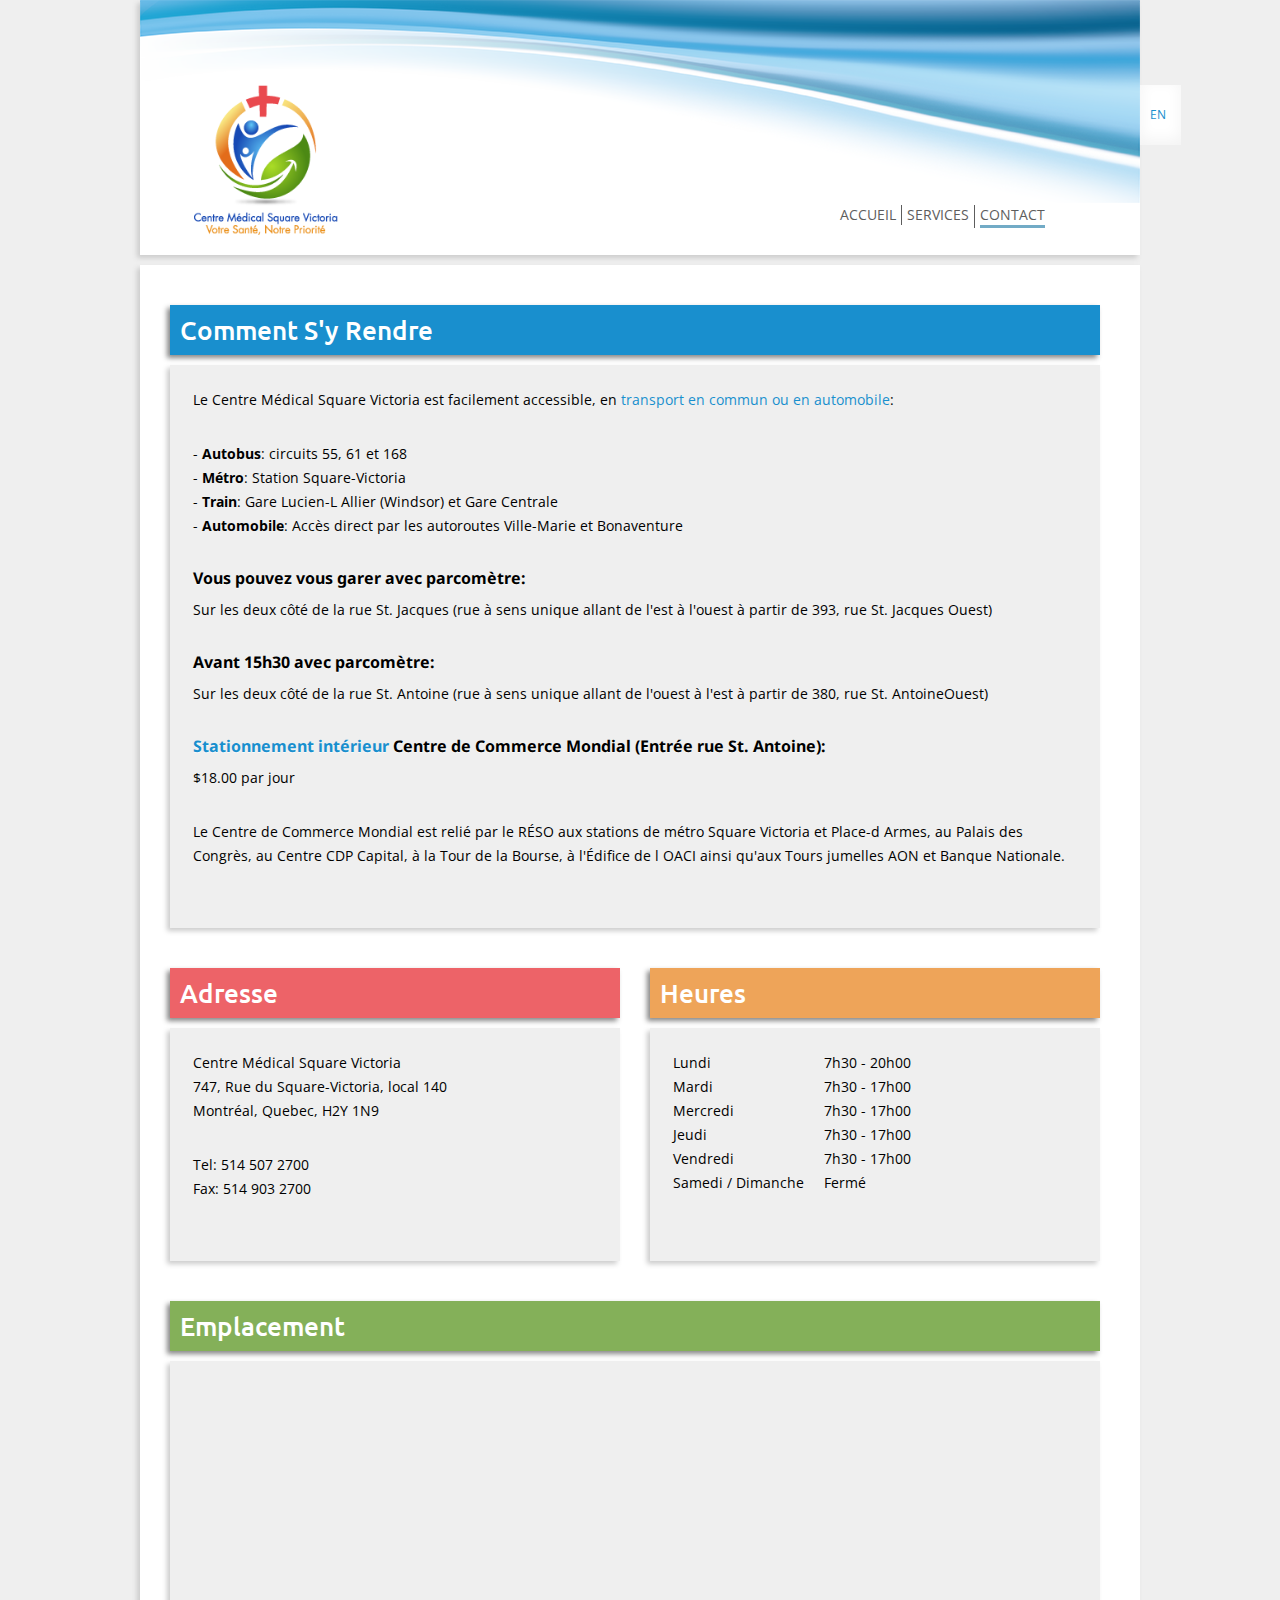
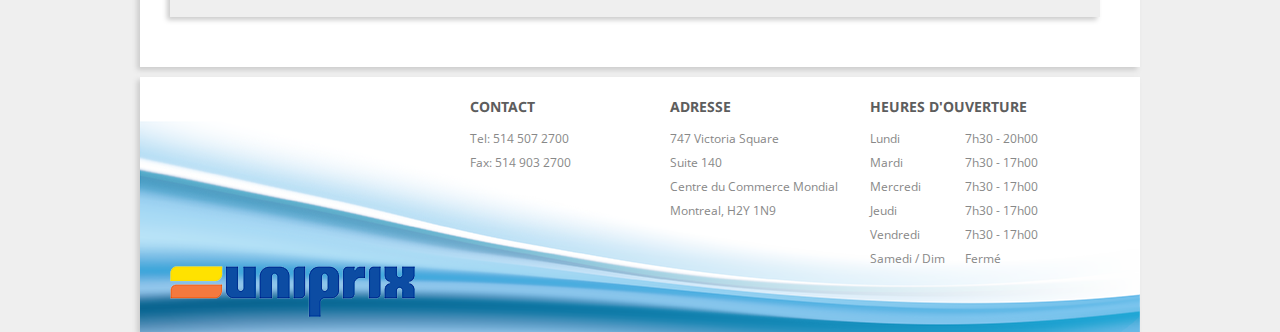
<file: fr/contact.html>
<!DOCTYPE html>
<html lang="fr">

    <head>

        <meta charset="utf-8">
        <title>Victoria-Square Medical Center | Bienvenue - 514-507-2700</title>
        <meta name="viewport" content="width=device-width, initial-scale=1.0">
        <meta name="description" content="Welcome to Victoria-Square Medical Center! We are a group of physicians who offer the public free medical services for Medicare card holders (RAMQ). At Victoria-Square Medical Center, patients receive complete medical care and tests by a team of physicians. The medical resources communicate efficiently and rapidly using the latest medical computer technology to give the patient quick and accurate results and diagnostics.">
        <meta name="author" content="JSP Neoinfo">

        <!-- CSS -->
        <link rel="stylesheet" href="http://fonts.googleapis.com/css?family=Open+Sans:400italic,400">
        <link rel="stylesheet" href="http://fonts.googleapis.com/css?family=Droid+Sans">
        <link rel="stylesheet" href="http://fonts.googleapis.com/css?family=Lobster">
        <link href='http://fonts.googleapis.com/css?family=Ubuntu:400,500' rel='stylesheet' type='text/css'>

        <link rel="stylesheet" href="../css/bootstrap.css">
        <link rel="stylesheet" href="../css/prettyPhoto.css">
        <link rel="stylesheet" href="../css/flexslider.css">
        <link rel="stylesheet" href="../css/font-awesome.css">
        <link rel="stylesheet" href="../css/style.css">

        <!-- HTML5 shim, for IE6-8 support of HTML5 elements -->
        <!--[if lt IE 9]>
            <script src="http://html5shim.googlecode.com/svn/trunk/html5.js"></script>
        <![endif]-->

        <!-- Favicon and touch icons -->
        <link rel="shortcut icon" href="/images/favicon/favicon.ico">
        <link rel="apple-touch-icon" sizes="57x57" href="/images/favicon/apple-touch-icon-57x57.png">
        <link rel="apple-touch-icon" sizes="114x114" href="/images/favicon/apple-touch-icon-114x114.png">
        <link rel="apple-touch-icon" sizes="72x72" href="/images/favicon/apple-touch-icon-72x72.png">
        <link rel="apple-touch-icon" sizes="144x144" href="/images/favicon/apple-touch-icon-144x144.png">
        <link rel="apple-touch-icon" sizes="60x60" href="/images/favicon/apple-touch-icon-60x60.png">
        <link rel="apple-touch-icon" sizes="120x120" href="/images/favicon/apple-touch-icon-120x120.png">
        <link rel="apple-touch-icon" sizes="76x76" href="/images/favicon/apple-touch-icon-76x76.png">
        <link rel="apple-touch-icon" sizes="152x152" href="/images/favicon/apple-touch-icon-152x152.png">
        <link rel="apple-touch-icon" sizes="180x180" href="/images/favicon/apple-touch-icon-180x180.png">
        <link rel="icon" type="image/png" href="/images/favicon/favicon-192x192.png" sizes="192x192">
        <link rel="icon" type="image/png" href="/images/favicon/favicon-160x160.png" sizes="160x160">
        <link rel="icon" type="image/png" href="/images/favicon/favicon-96x96.png" sizes="96x96">
        <link rel="icon" type="image/png" href="/images/favicon/favicon-16x16.png" sizes="16x16">
        <link rel="icon" type="image/png" href="/images/favicon/favicon-32x32.png" sizes="32x32">
        <meta name="msapplication-TileColor" content="#2b5797">
        <meta name="msapplication-TileImage" content="/images/favicon/mstile-144x144.png">
        <meta name="msapplication-config" content="/images/favicon/browserconfig.xml">

    </head>

    <body>

        <!-- Header -->
        <div class="container">
            <div class="header row">
                <div class="span12">
                    <div class="navbar">
                        <div class="navbar-inner">
                            <a class="btn btn-navbar" data-toggle="collapse" data-target=".nav-collapse">
                                <span class="icon-bar"></span>
                                <span class="icon-bar"></span>
                                <span class="icon-bar"></span>
                            </a>
                            <h1>
                                <a class="brand" href="/fr/index.html"></a>
                            </h1>
                            <div class="nav-collapse collapse">
                                <ul class="nav pull-right">
                                    <li >
                                        <a href="../fr/index.html"><!-- <i class="icon-home"></i><br /> -->Accueil</a>
                                    </li>
                                    <li>
                                        <a href="../fr/services.html"><!-- <i class="icon-tasks"></i><br /> -->Services</a>
                                    </li>
                                    <li class="current-page">
                                        <a href="../fr/contact.html"><!-- <i class="icon-envelope-alt"></i><br /> -->Contact</a>
                                    </li>
                                </ul>
                            </div>
                            <div class="nav-lng en">
                                <a class="button-lng" href="../en/contact.html">EN</a>
                            </div>
                        </div>
                    </div>
                </div>
            </div>
        </div>

        
            
            
        <div class="container maincontent">
            <!-- Comment S'y Rendre -->
            <div class="what-we-do container">
                <div class="row">
                    <div class="service span10">
                        <h1 class="blue">Comment S'y Rendre</h1>
                        <div>
                            <p>Le Centre Médical Square Victoria est facilement accessible, en <a href="http://www.centredecommercemondial.com/acces" onclick="return ! window.open(this.href);">transport en commun ou en automobile</a>:</p>
                            <p>
                                - <b>Autobus</b>: circuits 55, 61 et 168</br>
                                - <b>Métro</b>: Station Square-Victoria</br>
                                - <b>Train</b>: Gare Lucien-L Allier (Windsor) et Gare Centrale</br>
                                - <b>Automobile</b>: Accès direct par les autoroutes Ville-Marie et Bonaventure</br>

                            <h5>Vous pouvez vous garer avec parcomètre:</h5>
                            <p>
                                Sur les deux côté de la rue St. Jacques (rue à sens unique allant de l'est à l'ouest à partir de 393, rue St. Jacques Ouest)
                            </p>

                            <h5>Avant 15h30 avec parcomètre:</h5>
                            <p>Sur les deux côté de la rue St. Antoine (rue à sens unique allant de l'ouest à l'est à partir de 380, rue St. AntoineOuest)
                            </p>

                            <h5><a href="http://www.centredecommercemondial.com/stationnement-montreal" onclick="return ! window.open(this.href);">Stationnement intérieur</a> Centre de Commerce Mondial (Entrée rue St. Antoine):</h5>
                            <p>$18.00 par jour</p>

                            <p>Le Centre de Commerce Mondial est relié par le RÉSO aux stations de métro Square Victoria et Place-d Armes, 
                                au Palais des Congrès, au Centre CDP Capital, à la Tour de la Bourse, à l'Édifice de l OACI ainsi qu'aux Tours
                                jumelles AON et Banque Nationale.
                            </p>
                        </div>
                    </div>
                </div>
            </div>

            <div class="what-we-do container">
                <div class="row">
                    <div class="service span5">
                        <h1 class="pink">Adresse</h1>
                        <div class="box_type2">
                            <p>Centre Médical Square Victoria</br>
                                747, Rue du Square-Victoria, local 140</br>
                                Montréal, Quebec, H2Y 1N9</br>
                            </p>
                            <p>
                                Tel: 514 507 2700</br>
                                Fax: 514 903 2700</br>
                            </p>

                        </div>
                    </div>
                    <div class="service span5 box_type2">
                        <h1 class="orange">Heures</h1>
                        <div class="box_type2 horaire">
                            <div class="left">
                                <p>
                                    Lundi<br>
                                    Mardi<br>
                                    Mercredi<br>
                                    Jeudi<br>
                                    Vendredi<br>
                                    Samedi / Dimanche
                                </p>
                            </div>
                            <div>
                                <p>
                                    7h30 - 20h00<br>
                                    7h30 - 17h00<br>
                                    7h30 - 17h00<br>
                                    7h30 - 17h00<br>
                                    7h30 - 17h00<br>
                                    Fermé
                                </p>
                            </div>
                        </div>
                    </div>
                </div>
            </div>

            <div class="what-we-do container">
                <div class="row">
                    <div class="service span10">
                        <h1 class="green">Emplacement</h1>
                        <div class="mapbox">
                              <iframe src="https://www.google.com/maps/embed?pb=!1m14!1m8!1m3!1d1398.1947203535196!2d-73.56041909999998!3d45.502238499999976!3m2!1i1024!2i768!4f13.1!3m3!1m2!1s0x4cc91a5bcd1fedf7%3A0xe1a60a5af2306e33!2s747+Rue+du+Square-Victoria%2C+Montr%C3%A9al%2C+QC+H2Y+3Y9!5e0!3m2!1sfr!2sca!4v1416596204605" width="100%" height="250" frameborder="0" style="border:0"></iframe>
                        </div>
                    </div>
                </div>
            </div>

        </div>

        <!-- Footer -->
        <footer>
            <div class="container">
                <div class="row">
                    <div class="widget span2">
                        <h4>Contact</h4>
                        <p>Tel: 514 507 2700<br>
                            Fax: 514 903 2700
                        </p>
                    </div>
                    <div class="widget span2">
                        <h4>Adresse</h4>
                        <p>747 Victoria Square<br>
                            Suite 140<br>
                            Centre du Commerce Mondial<br>
                            Montreal, H2Y 1N9
                        </p>
                    </div>
                    <div class="widget span2 horaire">
                        <h4>Heures d'ouverture</h4>
                        <div class="left">
                            <p>
                                Lundi<br>
                                Mardi<br>
                                Mercredi<br>
                                Jeudi<br>
                                Vendredi<br>
                                Samedi / Dim
                            </p>
                        </div>
                        <div>
                            <p>
                                7h30 - 20h00<br>
                                7h30 - 17h00<br>
                                7h30 - 17h00<br>
                                7h30 - 17h00<br>
                                7h30 - 17h00<br>
                                Fermé
                            </p>
                        </div>
                        <div class="clear"></div>
                    </div>
                </div>
                <div class="row">
                    <div class="copyright span4">
                        <a href="http://www.uniprix.com" onclick="return ! window.open(this.href);">
                            <img src="../images/logo_uniprix.png">
                        </a>
                    </div>
                </div>
            </div>
        </footer>

        <!-- Javascript -->
        <script src="../js/jquery-1.8.2.min.js"></script>
        <script src="../js/bootstrap.min.js"></script>
        <script src="../js/jquery.flexslider.js"></script>
        <script src="http://maps.google.com/maps/api/js?sensor=true"></script>
        <script src="../js/jquery.ui.map.min.js"></script>
        <script src="../js/scripts.js"></script>

    </body>

</html>
</file>
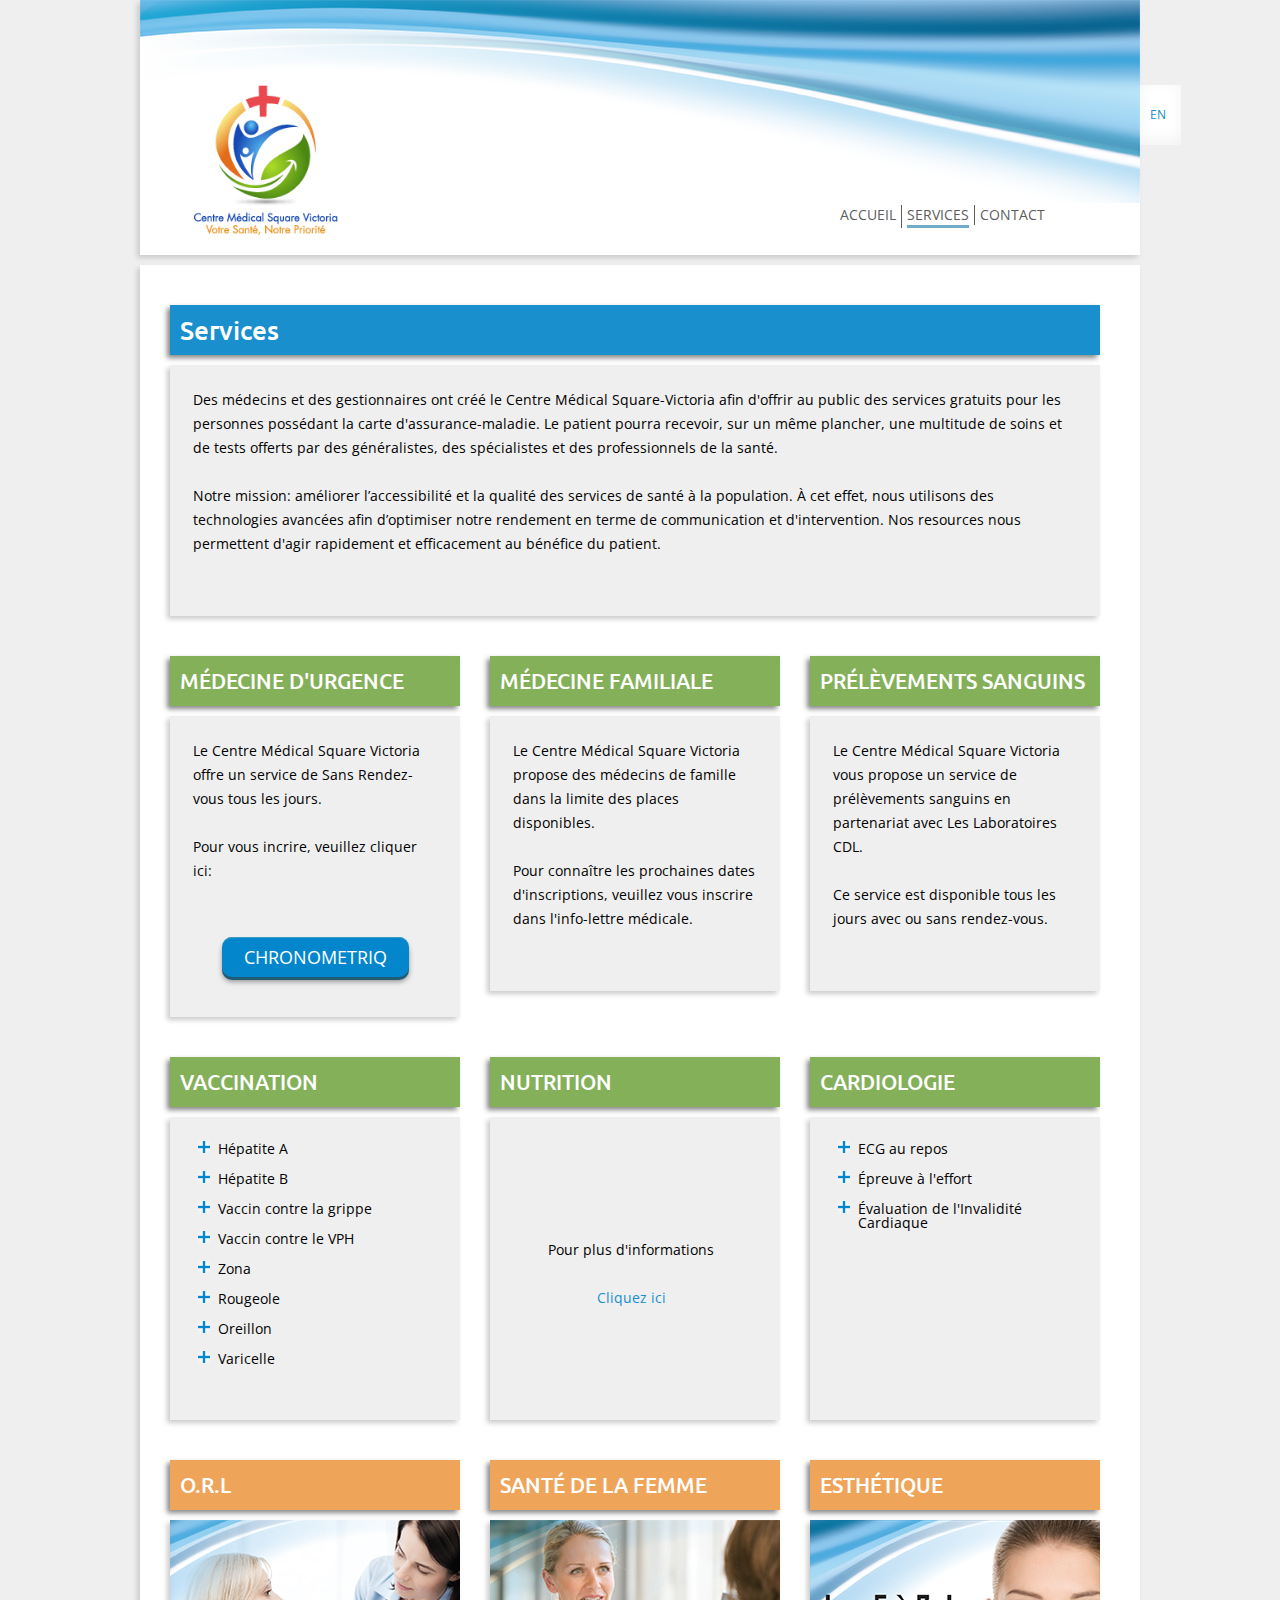
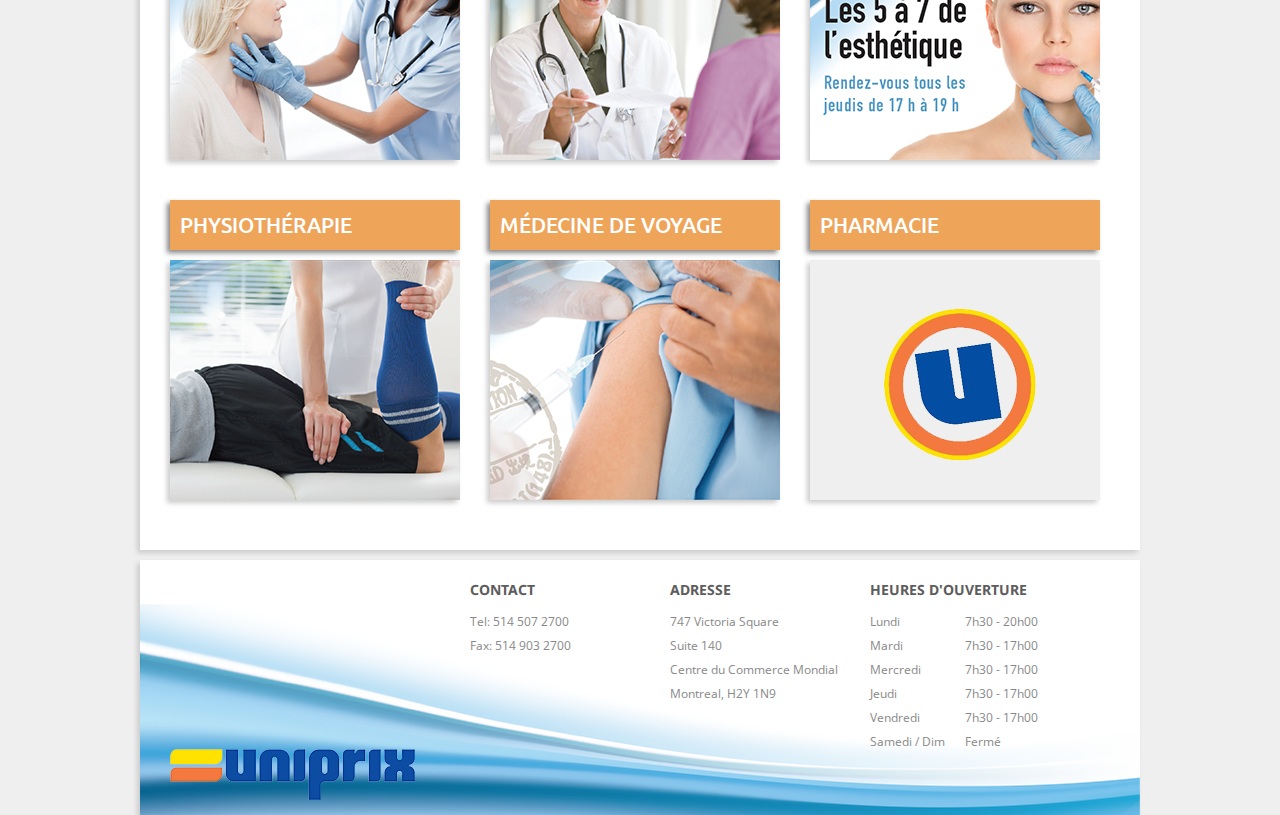
<file: fr/services.html>
<!DOCTYPE html>
<html lang="fr">

    <head>

        <meta charset="utf-8">
        <title>Victoria-Square Medical Center | Services</title>
        <meta name="viewport" content="width=device-width, initial-scale=1.0">

        <meta name="description" content="">
        <meta name="author" content="JSP Neoinfo">

        <!-- CSS -->
        <link rel="stylesheet" href="http://fonts.googleapis.com/css?family=Open+Sans:400italic,400">
        <link rel="stylesheet" href="http://fonts.googleapis.com/css?family=Droid+Sans">
        <link rel="stylesheet" href="http://fonts.googleapis.com/css?family=Lobster">
        <link href='http://fonts.googleapis.com/css?family=Ubuntu:400,500' rel='stylesheet' type='text/css'>

        <link rel="stylesheet" href="../css/bootstrap.css">
        <link rel="stylesheet" href="../css/prettyPhoto.css">
        <link rel="stylesheet" href="../css/flexslider.css">
        <link rel="stylesheet" href="../css/jquery.fancybox-1.3.4.css">
        <link rel="stylesheet" href="../css/font-awesome.css">
        <link rel="stylesheet" href="../css/style.css">

        <!-- HTML5 shim, for IE6-8 support of HTML5 elements -->
        <!--[if lt IE 9]>
            <script src="http://html5shim.googlecode.com/svn/trunk/html5.js"></script>
        <![endif]-->

        <!-- Favicon and touch icons -->
        <link rel="shortcut icon" href="/images/favicon/favicon.ico">
        <link rel="apple-touch-icon" sizes="57x57" href="/images/favicon/apple-touch-icon-57x57.png">
        <link rel="apple-touch-icon" sizes="114x114" href="/images/favicon/apple-touch-icon-114x114.png">
        <link rel="apple-touch-icon" sizes="72x72" href="/images/favicon/apple-touch-icon-72x72.png">
        <link rel="apple-touch-icon" sizes="144x144" href="/images/favicon/apple-touch-icon-144x144.png">
        <link rel="apple-touch-icon" sizes="60x60" href="/images/favicon/apple-touch-icon-60x60.png">
        <link rel="apple-touch-icon" sizes="120x120" href="/images/favicon/apple-touch-icon-120x120.png">
        <link rel="apple-touch-icon" sizes="76x76" href="/images/favicon/apple-touch-icon-76x76.png">
        <link rel="apple-touch-icon" sizes="152x152" href="/images/favicon/apple-touch-icon-152x152.png">
        <link rel="apple-touch-icon" sizes="180x180" href="/images/favicon/apple-touch-icon-180x180.png">
        <link rel="icon" type="image/png" href="/images/favicon/favicon-192x192.png" sizes="192x192">
        <link rel="icon" type="image/png" href="/images/favicon/favicon-160x160.png" sizes="160x160">
        <link rel="icon" type="image/png" href="/images/favicon/favicon-96x96.png" sizes="96x96">
        <link rel="icon" type="image/png" href="/images/favicon/favicon-16x16.png" sizes="16x16">
        <link rel="icon" type="image/png" href="/images/favicon/favicon-32x32.png" sizes="32x32">
        <meta name="msapplication-TileColor" content="#2b5797">
        <meta name="msapplication-TileImage" content="/images/favicon/mstile-144x144.png">
        <meta name="msapplication-config" content="/images/favicon/browserconfig.xml">

    </head>

    <body>

        <!-- Header -->
        <div class="container">
            <div class="header row">
                <div class="span12">
                    <div class="navbar">
                        <div class="navbar-inner">
                            <a class="btn btn-navbar" data-toggle="collapse" data-target=".nav-collapse">
                                <span class="icon-bar"></span>
                                <span class="icon-bar"></span>
                                <span class="icon-bar"></span>
                            </a>
                            <h1>
                                <a class="brand" href="../fr/index.html"></a>
                            </h1>
                            <div class="nav-collapse collapse">
                                <ul class="nav pull-right">
                                    <li>
                                        <a href="../fr/index.html"><!-- <i class="icon-home"></i><br /> -->Accueil</a>
                                    </li>
                                    <li class="current-page">
                                        <a href="../fr/services.html"><!-- <i class="icon-tasks"></i><br /> -->Services</a>
                                    </li>
                                    <li>
                                        <a href="../fr/contact.html"><!-- <i class="icon-envelope-alt"></i><br /> -->Contact</a>
                                    </li>
                                </ul>
                            </div>
                            <div class="nav-lng en">
                                <a class="button-lng" href="../en/services.html">EN</a>
                            </div>
                        </div>
                    </div>
                </div>
            </div>
        </div>

        
         <div class="container maincontent">
            
            <div class="what-we-do container">
                <div class="row">
                    <div class="service span10">
                        <h1 class="blue">Services</h1>
                        <div>
                            <p>Des médecins et des gestionnaires ont créé le Centre Médical Square-Victoria afin d'offrir au public des services gratuits pour les personnes possédant la carte d'assurance-maladie. Le patient pourra recevoir, sur un même plancher, une multitude de soins et de tests offerts par des généralistes, des spécialistes et des professionnels de la santé.<br><br>Notre mission: améliorer l’accessibilité et la qualité des services de santé à la population. À cet effet, nous utilisons des technologies avancées afin d’optimiser notre rendement en terme de communication et d'intervention. Nos resources nous permettent d'agir rapidement et efficacement au bénéfice du patient.</p>
                        </div>
                    </div>
                </div>
            </div>

            <!-- Row 1 Green -->
            <div class="what-we-do container">
                <div class="row">
                    <div class="service span3">
                        <h2 class="green" id="medical-emergency">Médecine d'urgence</h2>
                        <div>
                            <p>Le Centre Médical Square Victoria offre un service de Sans Rendez-vous tous les jours.<br><br>Pour vous incrire, veuillez cliquer ici:<br><br></p>
                            <form action="https://cmq.io/Chronometriq" method="post">
                                <input type="hidden" name="action" value="indi" />
                                <input type="hidden" name="idClinic" value="41" />
                                <input type="submit" class="bigbluebutton" value="CHRONOMETRIQ" />
                            </form>
                        </div>
                    </div>
                    <div class="service span3">
                        <h2 class="green" id="family-medecine">Médecine familiale</h2>
                        <div>
                            <p>Le Centre Médical Square Victoria propose des médecins de famille dans la limite des places disponibles.<br><br>Pour connaître les prochaines dates d'inscriptions, veuillez vous inscrire dans l'info-lettre médicale.</p>
                        </div>
                    </div>
                    <div class="service span3">
                        <h2 class="green" id="blood-test">Prélèvements sanguins</h2>
                        <div>
                            <p>Le Centre Médical Square Victoria vous propose un service de prélèvements sanguins en partenariat avec Les Laboratoires CDL.<br><br>Ce service est disponible tous les jours avec ou sans rendez-vous.</p>
                        </div>
                    </div>
                </div>
            </div>

            <!-- Row 2 Green -->
            <div class="what-we-do container">
                <div class="row">
                    <div class="service span3">
                        <h2 class="green" id="vaccination">Vaccination</h2>
                        <div class="list_type2 box_type1">
                            <ul>
                                <li>Hépatite A</li>
                                <li>Hépatite B</li>
                                <li>Vaccin contre la grippe</li>
                                <li>Vaccin contre le VPH</li>
                                <li>Zona</li>
                                <li>Rougeole</li>
                                <li>Oreillon</li>
                                <li>Varicelle</li>
                            </ul>
                        </div>
                    </div>
                    <div class="service span3">
                        <h2 class="green" id="nutrition">Nutrition</h2>
                        <div class="moreinfo box_type1">
                            <div>
                                <p>Pour plus d'informations<br><br><a href="../files/flyer-site-web.pdf">Cliquez ici</a></p>
                            </div>
                        </div>
                    </div>
                    <div class="service span3">
                        <h2 class="green" id="cardiology">Cardiologie</h2>
                        <div class="list_type2 box_type1">
                            <ul>
                                <li>ECG au repos</li>
                                <li>Épreuve à l'effort</li>
                                <li>Évaluation de l'Invalidité Cardiaque</li>
                            </ul>
                        </div>
                    </div>
                </div>
            </div>

            <!-- Row 3 Orange -->
            <div class="what-we-do container">
                <div class="row">
                    <div class="service span3">
                        <h2 class="orange" id="orl">O.R.L</h2>
                        <div class="attachedfile_box">
                            <a class="fancybox-pdf" href="../files/orl-pamphlet.pdf">
                                <div>
                                    <img src="../images/services/orl-bkg-image.jpg">
                                </div>
                            </a>
                        </div>
                    </div>
                    <div class="service span3">
                        <h2 class="orange" id="womens-health">Santé de la femme</h2>
                        <div class="attachedfile_box">
                            <a class="fancybox-pdf" href="../files/santedelafemme-pamphlet.pdf">
                                <div>
                                    <img src="../images/services/santedelafemme-bkg-image.jpg">
                                </div>
                            </a>
                        </div>
                    </div>
                    <div class="service span3">
                        <h2 class="orange" id="plastic-surgery">Esthétique</h2>
                        <div class="attachedfile_box">
                            <a class="fancybox-pdf" href="../files/esthetique-pamphlet.pdf">
                                <div>
                                    <img src="../images/services/esthetique-bkg-image.jpg">
                                </div>
                            </a>
                        </div>
                    </div>
                </div>
            </div>

            <!-- Row 3 Orange -->
            <div class="what-we-do container">
                <div class="row">
                    <div class="service span3">
                        <h2 class="orange" id="physio">Physiothérapie</h2>
                        <div class="attachedfile_box">
                            <a class="fancybox-pdf" href="../files/physiotherapie-pamphlet.pdf">
                                <div>
                                    <img src="../images/services/physiotherapie-bkg-image.jpg">
                                </div>
                            </a>
                        </div>
                    </div>
                    <div class="service span3">
                        <h2 class="orange" id="travel-health">Médecine de voyage</h2>
                        <div class="attachedfile_box">
                            <a class="fancybox-pdf" href="../files/voyage-pamphlet.pdf">
                                <div>
                                    <img src="../images/services/medecinedevoyage-bkg-image.jpg">
                                </div>
                            </a>
                        </div>
                    </div>
                    <div class="service span3 pharmacie">
                        <h2 class="orange" id="pharmacy">Pharmacie</h2>
                        <div class="attachedfile_box">
                            <a href="http://www.uniprix.com" onclick="return ! window.open(this.href);">
                                <div>
                                    <img src="../images/services/logo_uniprix_u.png">
                                </div>
                            </a>
                        </div>
                    </div>
                </div>
            </div>


        </div>

        <!-- Footer -->
        <footer>
            <div class="container">
                <div class="row">
                    <div class="widget span2">
                        <h4>Contact</h4>
                        <p>Tel: 514 507 2700<br>
                            Fax: 514 903 2700
                        </p>
                    </div>
                    <div class="widget span2">
                        <h4>Adresse</h4>
                        <p>747 Victoria Square<br>
                            Suite 140<br>
                            Centre du Commerce Mondial<br>
                            Montreal, H2Y 1N9
                        </p>
                    </div>
                    <div class="widget span2 horaire">
                        <h4>Heures d'ouverture</h4>
                        <div class="left">
                            <p>
                                Lundi<br>
                                Mardi<br>
                                Mercredi<br>
                                Jeudi<br>
                                Vendredi<br>
                                Samedi / Dim
                            </p>
                        </div>
                        <div>
                            <p>
                                7h30 - 20h00<br>
                                7h30 - 17h00<br>
                                7h30 - 17h00<br>
                                7h30 - 17h00<br>
                                7h30 - 17h00<br>
                                Fermé
                            </p>
                        </div>
                        <div class="clear"></div>
                    </div>
                </div>
                <div class="row">
                    <div class="copyright span4">
                        <a href="http://www.uniprix.com" onclick="return ! window.open(this.href);">
                            <img src="../images/logo_uniprix.png">
                        </a>
                    </div>
                    </div>
                </div>
            </div>
        </footer>

        <!-- Javascript -->
        <script src="../js/jquery-1.8.2.min.js"></script>
        <script src="../js/bootstrap.min.js"></script>
        <script src="../js/jquery.flexslider.js"></script>
        <script src="../js/jquery.fancybox-1.3.4.js"></script>
        <script src="http://maps.google.com/maps/api/js?sensor=true"></script>
        <script src="../js/jquery.ui.map.min.js"></script>
        <script src="../js/scripts.js"></script>
        <script type="text/javascript">
            

            /*
                Fancybox
            */
            $(document).ready(function() {
                // for PDF auto-detection 
                $('a[href$=".pdf"]').addClass('fancybox-pdf'); 
                // setup FB for PDF using type iframe 
                $('a.fancybox-pdf').fancybox({ 
                        'type'                  :'iframe', 
                        'titleShow'             : false, 
                        'autoScale'             : false, 
                        'width'                 :'90%', 
                        'height'                :'90%' 
                    });     
            })
        </script>

    </body>

</html>
</file>
<file: css/prettyPhoto.css>
div.pp_default .pp_top,div.pp_default .pp_top .pp_middle,div.pp_default .pp_top .pp_left,div.pp_default .pp_top .pp_right,div.pp_default .pp_bottom,div.pp_default .pp_bottom .pp_left,div.pp_default .pp_bottom .pp_middle,div.pp_default .pp_bottom .pp_right{height:13px}
div.pp_default .pp_top .pp_left{background:url(../images/prettyPhoto/default/sprite.png) -78px -93px no-repeat}
div.pp_default .pp_top .pp_middle{background:url(../images/prettyPhoto/default/sprite_x.png) top left repeat-x}
div.pp_default .pp_top .pp_right{background:url(../images/prettyPhoto/default/sprite.png) -112px -93px no-repeat}
div.pp_default .pp_content .ppt{color:#f8f8f8}
div.pp_default .pp_content_container .pp_left{background:url(../images/prettyPhoto/default/sprite_y.png) -7px 0 repeat-y;padding-left:13px}
div.pp_default .pp_content_container .pp_right{background:url(../images/prettyPhoto/default/sprite_y.png) top right repeat-y;padding-right:13px}
div.pp_default .pp_next:hover{background:url(../images/prettyPhoto/default/sprite_next.png) center right no-repeat;cursor:pointer}
div.pp_default .pp_previous:hover{background:url(../images/prettyPhoto/default/sprite_prev.png) center left no-repeat;cursor:pointer}
div.pp_default .pp_expand{background:url(../images/prettyPhoto/default/sprite.png) 0 -29px no-repeat;cursor:pointer;width:28px;height:28px}
div.pp_default .pp_expand:hover{background:url(../images/prettyPhoto/default/sprite.png) 0 -56px no-repeat;cursor:pointer}
div.pp_default .pp_contract{background:url(../images/prettyPhoto/default/sprite.png) 0 -84px no-repeat;cursor:pointer;width:28px;height:28px}
div.pp_default .pp_contract:hover{background:url(../images/prettyPhoto/default/sprite.png) 0 -113px no-repeat;cursor:pointer}
div.pp_default .pp_close{width:30px;height:30px;background:url(../images/prettyPhoto/default/sprite.png) 2px 1px no-repeat;cursor:pointer}
div.pp_default .pp_gallery ul li a{background:url(../images/prettyPhoto/default/default_thumb.png) center center #f8f8f8;border:1px solid #aaa}
div.pp_default .pp_social{margin-top:7px}
div.pp_default .pp_gallery a.pp_arrow_previous,div.pp_default .pp_gallery a.pp_arrow_next{position:static;left:auto}
div.pp_default .pp_nav .pp_play,div.pp_default .pp_nav .pp_pause{background:url(../images/prettyPhoto/default/sprite.png) -51px 1px no-repeat;height:30px;width:30px}
div.pp_default .pp_nav .pp_pause{background-position:-51px -29px}
div.pp_default a.pp_arrow_previous,div.pp_default a.pp_arrow_next{background:url(../images/prettyPhoto/default/sprite.png) -31px -3px no-repeat;height:20px;width:20px;margin:4px 0 0}
div.pp_default a.pp_arrow_next{left:52px;background-position:-82px -3px}
div.pp_default .pp_content_container .pp_details{margin-top:5px}
div.pp_default .pp_nav{clear:none;height:30px;width:110px;position:relative}
div.pp_default .pp_nav .currentTextHolder{font-family:Georgia;font-style:italic;color:#999;font-size:11px;left:75px;line-height:25px;position:absolute;top:2px;margin:0;padding:0 0 0 10px}
div.pp_default .pp_close:hover,div.pp_default .pp_nav .pp_play:hover,div.pp_default .pp_nav .pp_pause:hover,div.pp_default .pp_arrow_next:hover,div.pp_default .pp_arrow_previous:hover{opacity:0.7}
div.pp_default .pp_description{font-size:11px;font-weight:700;line-height:14px;margin:5px 50px 5px 0}
div.pp_default .pp_bottom .pp_left{background:url(../images/prettyPhoto/default/sprite.png) -78px -127px no-repeat}
div.pp_default .pp_bottom .pp_middle{background:url(../images/prettyPhoto/default/sprite_x.png) bottom left repeat-x}
div.pp_default .pp_bottom .pp_right{background:url(../images/prettyPhoto/default/sprite.png) -112px -127px no-repeat}
div.pp_default .pp_loaderIcon{background:url(../images/prettyPhoto/default/loader.gif) center center no-repeat}
div.light_rounded .pp_top .pp_left{background:url(../images/prettyPhoto/light_rounded/sprite.png) -88px -53px no-repeat}
div.light_rounded .pp_top .pp_right{background:url(../images/prettyPhoto/light_rounded/sprite.png) -110px -53px no-repeat}
div.light_rounded .pp_next:hover{background:url(../images/prettyPhoto/light_rounded/btnNext.png) center right no-repeat;cursor:pointer}
div.light_rounded .pp_previous:hover{background:url(../images/prettyPhoto/light_rounded/btnPrevious.png) center left no-repeat;cursor:pointer}
div.light_rounded .pp_expand{background:url(../images/prettyPhoto/light_rounded/sprite.png) -31px -26px no-repeat;cursor:pointer}
div.light_rounded .pp_expand:hover{background:url(../images/prettyPhoto/light_rounded/sprite.png) -31px -47px no-repeat;cursor:pointer}
div.light_rounded .pp_contract{background:url(../images/prettyPhoto/light_rounded/sprite.png) 0 -26px no-repeat;cursor:pointer}
div.light_rounded .pp_contract:hover{background:url(../images/prettyPhoto/light_rounded/sprite.png) 0 -47px no-repeat;cursor:pointer}
div.light_rounded .pp_close{width:75px;height:22px;background:url(../images/prettyPhoto/light_rounded/sprite.png) -1px -1px no-repeat;cursor:pointer}
div.light_rounded .pp_nav .pp_play{background:url(../images/prettyPhoto/light_rounded/sprite.png) -1px -100px no-repeat;height:15px;width:14px}
div.light_rounded .pp_nav .pp_pause{background:url(../images/prettyPhoto/light_rounded/sprite.png) -24px -100px no-repeat;height:15px;width:14px}
div.light_rounded .pp_arrow_previous{background:url(../images/prettyPhoto/light_rounded/sprite.png) 0 -71px no-repeat}
div.light_rounded .pp_arrow_next{background:url(../images/prettyPhoto/light_rounded/sprite.png) -22px -71px no-repeat}
div.light_rounded .pp_bottom .pp_left{background:url(../images/prettyPhoto/light_rounded/sprite.png) -88px -80px no-repeat}
div.light_rounded .pp_bottom .pp_right{background:url(../images/prettyPhoto/light_rounded/sprite.png) -110px -80px no-repeat}
div.dark_rounded .pp_top .pp_left{background:url(../images/prettyPhoto/dark_rounded/sprite.png) -88px -53px no-repeat}
div.dark_rounded .pp_top .pp_right{background:url(../images/prettyPhoto/dark_rounded/sprite.png) -110px -53px no-repeat}
div.dark_rounded .pp_content_container .pp_left{background:url(../images/prettyPhoto/dark_rounded/contentPattern.png) top left repeat-y}
div.dark_rounded .pp_content_container .pp_right{background:url(../images/prettyPhoto/dark_rounded/contentPattern.png) top right repeat-y}
div.dark_rounded .pp_next:hover{background:url(../images/prettyPhoto/dark_rounded/btnNext.png) center right no-repeat;cursor:pointer}
div.dark_rounded .pp_previous:hover{background:url(../images/prettyPhoto/dark_rounded/btnPrevious.png) center left no-repeat;cursor:pointer}
div.dark_rounded .pp_expand{background:url(../images/prettyPhoto/dark_rounded/sprite.png) -31px -26px no-repeat;cursor:pointer}
div.dark_rounded .pp_expand:hover{background:url(../images/prettyPhoto/dark_rounded/sprite.png) -31px -47px no-repeat;cursor:pointer}
div.dark_rounded .pp_contract{background:url(../images/prettyPhoto/dark_rounded/sprite.png) 0 -26px no-repeat;cursor:pointer}
div.dark_rounded .pp_contract:hover{background:url(../images/prettyPhoto/dark_rounded/sprite.png) 0 -47px no-repeat;cursor:pointer}
div.dark_rounded .pp_close{width:75px;height:22px;background:url(../images/prettyPhoto/dark_rounded/sprite.png) -1px -1px no-repeat;cursor:pointer}
div.dark_rounded .pp_description{margin-right:85px;color:#fff}
div.dark_rounded .pp_nav .pp_play{background:url(../images/prettyPhoto/dark_rounded/sprite.png) -1px -100px no-repeat;height:15px;width:14px}
div.dark_rounded .pp_nav .pp_pause{background:url(../images/prettyPhoto/dark_rounded/sprite.png) -24px -100px no-repeat;height:15px;width:14px}
div.dark_rounded .pp_arrow_previous{background:url(../images/prettyPhoto/dark_rounded/sprite.png) 0 -71px no-repeat}
div.dark_rounded .pp_arrow_next{background:url(../images/prettyPhoto/dark_rounded/sprite.png) -22px -71px no-repeat}
div.dark_rounded .pp_bottom .pp_left{background:url(../images/prettyPhoto/dark_rounded/sprite.png) -88px -80px no-repeat}
div.dark_rounded .pp_bottom .pp_right{background:url(../images/prettyPhoto/dark_rounded/sprite.png) -110px -80px no-repeat}
div.dark_rounded .pp_loaderIcon{background:url(../images/prettyPhoto/dark_rounded/loader.gif) center center no-repeat}
div.dark_square .pp_left,div.dark_square .pp_middle,div.dark_square .pp_right,div.dark_square .pp_content{background:#000}
div.dark_square .pp_description{color:#fff;margin:0 85px 0 0}
div.dark_square .pp_loaderIcon{background:url(../images/prettyPhoto/dark_square/loader.gif) center center no-repeat}
div.dark_square .pp_expand{background:url(../images/prettyPhoto/dark_square/sprite.png) -31px -26px no-repeat;cursor:pointer}
div.dark_square .pp_expand:hover{background:url(../images/prettyPhoto/dark_square/sprite.png) -31px -47px no-repeat;cursor:pointer}
div.dark_square .pp_contract{background:url(../images/prettyPhoto/dark_square/sprite.png) 0 -26px no-repeat;cursor:pointer}
div.dark_square .pp_contract:hover{background:url(../images/prettyPhoto/dark_square/sprite.png) 0 -47px no-repeat;cursor:pointer}
div.dark_square .pp_close{width:75px;height:22px;background:url(../images/prettyPhoto/dark_square/sprite.png) -1px -1px no-repeat;cursor:pointer}
div.dark_square .pp_nav{clear:none}
div.dark_square .pp_nav .pp_play{background:url(../images/prettyPhoto/dark_square/sprite.png) -1px -100px no-repeat;height:15px;width:14px}
div.dark_square .pp_nav .pp_pause{background:url(../images/prettyPhoto/dark_square/sprite.png) -24px -100px no-repeat;height:15px;width:14px}
div.dark_square .pp_arrow_previous{background:url(../images/prettyPhoto/dark_square/sprite.png) 0 -71px no-repeat}
div.dark_square .pp_arrow_next{background:url(../images/prettyPhoto/dark_square/sprite.png) -22px -71px no-repeat}
div.dark_square .pp_next:hover{background:url(../images/prettyPhoto/dark_square/btnNext.png) center right no-repeat;cursor:pointer}
div.dark_square .pp_previous:hover{background:url(../images/prettyPhoto/dark_square/btnPrevious.png) center left no-repeat;cursor:pointer}
div.light_square .pp_expand{background:url(../images/prettyPhoto/light_square/sprite.png) -31px -26px no-repeat;cursor:pointer}
div.light_square .pp_expand:hover{background:url(../images/prettyPhoto/light_square/sprite.png) -31px -47px no-repeat;cursor:pointer}
div.light_square .pp_contract{background:url(../images/prettyPhoto/light_square/sprite.png) 0 -26px no-repeat;cursor:pointer}
div.light_square .pp_contract:hover{background:url(../images/prettyPhoto/light_square/sprite.png) 0 -47px no-repeat;cursor:pointer}
div.light_square .pp_close{width:75px;height:22px;background:url(../images/prettyPhoto/light_square/sprite.png) -1px -1px no-repeat;cursor:pointer}
div.light_square .pp_nav .pp_play{background:url(../images/prettyPhoto/light_square/sprite.png) -1px -100px no-repeat;height:15px;width:14px}
div.light_square .pp_nav .pp_pause{background:url(../images/prettyPhoto/light_square/sprite.png) -24px -100px no-repeat;height:15px;width:14px}
div.light_square .pp_arrow_previous{background:url(../images/prettyPhoto/light_square/sprite.png) 0 -71px no-repeat}
div.light_square .pp_arrow_next{background:url(../images/prettyPhoto/light_square/sprite.png) -22px -71px no-repeat}
div.light_square .pp_next:hover{background:url(../images/prettyPhoto/light_square/btnNext.png) center right no-repeat;cursor:pointer}
div.light_square .pp_previous:hover{background:url(../images/prettyPhoto/light_square/btnPrevious.png) center left no-repeat;cursor:pointer}
div.facebook .pp_top .pp_left{background:url(../images/prettyPhoto/facebook/sprite.png) -88px -53px no-repeat}
div.facebook .pp_top .pp_middle{background:url(../images/prettyPhoto/facebook/contentPatternTop.png) top left repeat-x}
div.facebook .pp_top .pp_right{background:url(../images/prettyPhoto/facebook/sprite.png) -110px -53px no-repeat}
div.facebook .pp_content_container .pp_left{background:url(../images/prettyPhoto/facebook/contentPatternLeft.png) top left repeat-y}
div.facebook .pp_content_container .pp_right{background:url(../images/prettyPhoto/facebook/contentPatternRight.png) top right repeat-y}
div.facebook .pp_expand{background:url(../images/prettyPhoto/facebook/sprite.png) -31px -26px no-repeat;cursor:pointer}
div.facebook .pp_expand:hover{background:url(../images/prettyPhoto/facebook/sprite.png) -31px -47px no-repeat;cursor:pointer}
div.facebook .pp_contract{background:url(../images/prettyPhoto/facebook/sprite.png) 0 -26px no-repeat;cursor:pointer}
div.facebook .pp_contract:hover{background:url(../images/prettyPhoto/facebook/sprite.png) 0 -47px no-repeat;cursor:pointer}
div.facebook .pp_close{width:22px;height:22px;background:url(../images/prettyPhoto/facebook/sprite.png) -1px -1px no-repeat;cursor:pointer}
div.facebook .pp_description{margin:0 37px 0 0}
div.facebook .pp_loaderIcon{background:url(../images/prettyPhoto/facebook/loader.gif) center center no-repeat}
div.facebook .pp_arrow_previous{background:url(../images/prettyPhoto/facebook/sprite.png) 0 -71px no-repeat;height:22px;margin-top:0;width:22px}
div.facebook .pp_arrow_previous.disabled{background-position:0 -96px;cursor:default}
div.facebook .pp_arrow_next{background:url(../images/prettyPhoto/facebook/sprite.png) -32px -71px no-repeat;height:22px;margin-top:0;width:22px}
div.facebook .pp_arrow_next.disabled{background-position:-32px -96px;cursor:default}
div.facebook .pp_nav{margin-top:0}
div.facebook .pp_nav p{font-size:15px;padding:0 3px 0 4px}
div.facebook .pp_nav .pp_play{background:url(../images/prettyPhoto/facebook/sprite.png) -1px -123px no-repeat;height:22px;width:22px}
div.facebook .pp_nav .pp_pause{background:url(../images/prettyPhoto/facebook/sprite.png) -32px -123px no-repeat;height:22px;width:22px}
div.facebook .pp_next:hover{background:url(../images/prettyPhoto/facebook/btnNext.png) center right no-repeat;cursor:pointer}
div.facebook .pp_previous:hover{background:url(../images/prettyPhoto/facebook/btnPrevious.png) center left no-repeat;cursor:pointer}
div.facebook .pp_bottom .pp_left{background:url(../images/prettyPhoto/facebook/sprite.png) -88px -80px no-repeat}
div.facebook .pp_bottom .pp_middle{background:url(../images/prettyPhoto/facebook/contentPatternBottom.png) top left repeat-x}
div.facebook .pp_bottom .pp_right{background:url(../images/prettyPhoto/facebook/sprite.png) -110px -80px no-repeat}
div.pp_pic_holder a:focus{outline:none}
div.pp_overlay{background:#000;display:none;left:0;position:absolute;top:0;width:100%;z-index:9500}
div.pp_pic_holder{display:none;position:absolute;width:100px;z-index:10000}
.pp_content{height:40px;min-width:40px}
* html .pp_content{width:40px}
.pp_content_container{position:relative;text-align:left;width:100%}
.pp_content_container .pp_left{padding-left:20px}
.pp_content_container .pp_right{padding-right:20px}
.pp_content_container .pp_details{float:left;margin:10px 0 2px}
.pp_description{display:none;margin:0}
.pp_social{float:left;margin:0}
.pp_social .facebook{float:left;margin-left:5px;width:55px;overflow:hidden}
.pp_social .twitter{float:left}
.pp_nav{clear:right;float:left;margin:3px 10px 0 0}
.pp_nav p{float:left;white-space:nowrap;margin:2px 4px}
.pp_nav .pp_play,.pp_nav .pp_pause{float:left;margin-right:4px;text-indent:-10000px}
a.pp_arrow_previous,a.pp_arrow_next{display:block;float:left;height:15px;margin-top:3px;overflow:hidden;text-indent:-10000px;width:14px}
.pp_hoverContainer{position:absolute;top:0;width:100%;z-index:2000}
.pp_gallery{display:none;left:50%;margin-top:-50px;position:absolute;z-index:10000}
.pp_gallery div{float:left;overflow:hidden;position:relative}
.pp_gallery ul{float:left;height:35px;position:relative;white-space:nowrap;margin:0 0 0 5px;padding:0}
.pp_gallery ul a{border:1px rgba(0,0,0,0.5) solid;display:block;float:left;height:33px;overflow:hidden}
.pp_gallery ul a img{border:0}
.pp_gallery li{display:block;float:left;margin:0 5px 0 0;padding:0}
.pp_gallery li.default a{background:url(../images/prettyPhoto/facebook/default_thumbnail.gif) 0 0 no-repeat;display:block;height:33px;width:50px}
.pp_gallery .pp_arrow_previous,.pp_gallery .pp_arrow_next{margin-top:7px!important}
a.pp_next{background:url(../images/prettyPhoto/light_rounded/btnNext.png) 10000px 10000px no-repeat;display:block;float:right;height:100%;text-indent:-10000px;width:49%}
a.pp_previous{background:url(../images/prettyPhoto/light_rounded/btnNext.png) 10000px 10000px no-repeat;display:block;float:left;height:100%;text-indent:-10000px;width:49%}
a.pp_expand,a.pp_contract{cursor:pointer;display:none;height:20px;position:absolute;right:30px;text-indent:-10000px;top:10px;width:20px;z-index:20000}
a.pp_close{position:absolute;right:0;top:0;display:block;line-height:22px;text-indent:-10000px}
.pp_loaderIcon{display:block;height:24px;left:50%;position:absolute;top:50%;width:24px;margin:-12px 0 0 -12px}
#pp_full_res{line-height:1!important}
#pp_full_res .pp_inline{text-align:left}
#pp_full_res .pp_inline p{margin:0 0 15px}
div.ppt{color:#fff;display:none;font-size:17px;z-index:9999;margin:0 0 5px 15px}
div.pp_default .pp_content,div.light_rounded .pp_content{background-color:#fff}
div.pp_default #pp_full_res .pp_inline,div.light_rounded .pp_content .ppt,div.light_rounded #pp_full_res .pp_inline,div.light_square .pp_content .ppt,div.light_square #pp_full_res .pp_inline,div.facebook .pp_content .ppt,div.facebook #pp_full_res .pp_inline{color:#000}
div.pp_default .pp_gallery ul li a:hover,div.pp_default .pp_gallery ul li.selected a,.pp_gallery ul a:hover,.pp_gallery li.selected a{border-color:#fff}
div.pp_default .pp_details,div.light_rounded .pp_details,div.dark_rounded .pp_details,div.dark_square .pp_details,div.light_square .pp_details,div.facebook .pp_details{position:relative}
div.light_rounded .pp_top .pp_middle,div.light_rounded .pp_content_container .pp_left,div.light_rounded .pp_content_container .pp_right,div.light_rounded .pp_bottom .pp_middle,div.light_square .pp_left,div.light_square .pp_middle,div.light_square .pp_right,div.light_square .pp_content,div.facebook .pp_content{background:#fff}
div.light_rounded .pp_description,div.light_square .pp_description{margin-right:85px}
div.light_rounded .pp_gallery a.pp_arrow_previous,div.light_rounded .pp_gallery a.pp_arrow_next,div.dark_rounded .pp_gallery a.pp_arrow_previous,div.dark_rounded .pp_gallery a.pp_arrow_next,div.dark_square .pp_gallery a.pp_arrow_previous,div.dark_square .pp_gallery a.pp_arrow_next,div.light_square .pp_gallery a.pp_arrow_previous,div.light_square .pp_gallery a.pp_arrow_next{margin-top:12px!important}
div.light_rounded .pp_arrow_previous.disabled,div.dark_rounded .pp_arrow_previous.disabled,div.dark_square .pp_arrow_previous.disabled,div.light_square .pp_arrow_previous.disabled{background-position:0 -87px;cursor:default}
div.light_rounded .pp_arrow_next.disabled,div.dark_rounded .pp_arrow_next.disabled,div.dark_square .pp_arrow_next.disabled,div.light_square .pp_arrow_next.disabled{background-position:-22px -87px;cursor:default}
div.light_rounded .pp_loaderIcon,div.light_square .pp_loaderIcon{background:url(../images/prettyPhoto/light_rounded/loader.gif) center center no-repeat}
div.dark_rounded .pp_top .pp_middle,div.dark_rounded .pp_content,div.dark_rounded .pp_bottom .pp_middle{background:url(../images/prettyPhoto/dark_rounded/contentPattern.png) top left repeat}
div.dark_rounded .currentTextHolder,div.dark_square .currentTextHolder{color:#c4c4c4}
div.dark_rounded #pp_full_res .pp_inline,div.dark_square #pp_full_res .pp_inline{color:#fff}
.pp_top,.pp_bottom{height:20px;position:relative}
* html .pp_top,* html .pp_bottom{padding:0 20px}
.pp_top .pp_left,.pp_bottom .pp_left{height:20px;left:0;position:absolute;width:20px}
.pp_top .pp_middle,.pp_bottom .pp_middle{height:20px;left:20px;position:absolute;right:20px}
* html .pp_top .pp_middle,* html .pp_bottom .pp_middle{left:0;position:static}
.pp_top .pp_right,.pp_bottom .pp_right{height:20px;left:auto;position:absolute;right:0;top:0;width:20px}
.pp_fade,.pp_gallery li.default a img{display:none}
</file>
<file: css/style.css>
/*
 *
 * Template Name: Andia
 * Template URI: http://azmind.com
 * Description: Andia - Responsive Agency Template
 * Author: Anli Zaimi
 * Author URI: http://azmind.com
 *
 */


body {
    background: #efefef;
    text-align: center;
    font-family: 'Open Sans', Helvetica, Arial, sans-serif;
    color: #888;
    font-size: 12px;
}

.violet { color: #9d426b; }

a {
    color: #198fce;
    text-decoration: none;
    -o-transition: all .3s;
    -moz-transition: all .3s;
    -webkit-transition: all .3s;
    -ms-transition: all .3s;
}

a:hover { color: #888; text-decoration: none; }

strong { font-weight: bold; }


.container {
    background-color: #fff;
}

.clear {
    clear: both;
}

.left {
    float: left;
}

/* ----- Header ----- */

.header {
    background: #fff url(../images/top-wave.png) left top no-repeat;
    box-shadow: -3px 3px 5px #cccccc;
}

body .row {
    margin-left: 0;
}

.header .span12 {
    /*margin: 0;*/
}

.header .navbar {
    margin-top: 85px;
}

.header .navbar-inner {
    border: 0;
    -moz-border-radius: 0;
    -webkit-border-radius: 0;
    border-radius: 0;
    -moz-box-shadow: none;
    -webkit-box-shadow: none;
    box-shadow: none;
}

.header h1 {
    float: left;
    margin: 0;
    text-align: left;
}

.header a.brand {
    display: inline-block;
    text-indent: -9999px;
    width: 280px;
    height: 90px;
    padding: 30px 0;
    background: url(../images/logo_cmsv.png) 20px center no-repeat;
    background-size: contain;
}

.header ul.nav {
    font-size: 14px;
    text-transform: uppercase;
}

.header ul.nav li:not(:first-child) {
    border-left: 1px solid #5d5d5d;
}

.header ul.nav li a {
    /*padding: 30px 20px 10px 20px;*/
    padding: 0;
    color: #5d5d5d;
    text-shadow: none;
    margin-right:5px;
}

.header ul.nav li:not(:first-child) a {
    margin-left: 5px;
}



/*.header ul.nav li a:after {
    content: "|";
    margin-left: 10px;
}*/

.header ul.nav li.current-page a {
    border-bottom: 3px solid #72abc6;
    /*background: #f8f8f8;*/
}

.header ul.nav li a:hover {
    /*background: #9d426b;
    color: #fff;
    padding-top: 25px;
    margin-bottom: 10px;*/
    border-bottom: 3px solid #72abc6;
}

.header ul.nav li a i {
    line-height: 35px;
    color: #aaa;
}

.header ul.nav li a:hover i { color: #fff; }

.navbar .nav.pull-right {
    /*top: 70px;*/
    top: 120px;
    margin-right: 100px;
}

.nav-lng {
    position: relative;
}

.nav-lng .button-lng {
    position: absolute;
    
    background: white;
    padding: 20px 15px 20px 10px;
    box-shadow: 0 -5px 15px 0 rgba(0,0,0,.05) inset;
}

.nav-lng.en .button-lng {
    right: -31px;
}

.nav-lng.fr .button-lng {
    right: -30px;
}


.maincontent {
    margin: 10px auto;
    background-color: #fff;
    box-shadow: -3px 3px 5px #cccccc;
    padding-bottom: 50px;
}

.cover {
    position: relative;
}

/* ----- Slider ----- */

.slider {
    margin: 0 auto;
    /*background: #f8f8f8 url(../img/pattern.jpg) left top repeat;*/
    /*-moz-box-shadow:
        0 5px 15px 0 rgba(0,0,0,.05) inset,
        0 -5px 15px 0 rgba(0,0,0,.05) inset;
    -webkit-box-shadow:
        0 5px 15px 0 rgba(0,0,0,.05) inset,
        0 -5px 15px 0 rgba(0,0,0,.05) inset;
    box-shadow:
        0 5px 15px 0 rgba(0,0,0,.05) inset,
        0 -5px 15px 0 rgba(0,0,0,.05) inset;*/
}

.flexslider {
    margin-top: 45px;
    margin-bottom: 55px;
    border: none;
    -moz-box-shadow: -3px 3px 5px #cccccc;
    -webkit-box-shadow: -3px 3px 5px #cccccc;
    box-shadow: -3px 3px 5px #cccccc;
    /*height: 320px;*/
    width: 450px;
}

.flex-caption {
    position: absolute;
    bottom: 20px;
    max-width: 920px;
    padding: 10px 20px;
    margin: 0;
    background: #1d1d1d; /* browsers that don't support rgba */
    background: rgba(0, 0, 0, .7);
    font-size: 14px;
    line-height: 24px;
    color: #eaeaea;
    text-align: left;
    font-style: italic;
}


.covertext {
    background: url(../images/home/carousel-white-gradient.png) 0 0 no-repeat;
    position: absolute;
    top: -11px;
    width: 392px;
    height: 358px;
    left: 200px;
    z-index: 55;
}

.covertext p {
    color: #198fce;
    font-size: 1.3rem;
    text-align: left;
    position: absolute;
    top: 60px;
    left: 300px;
    width: 400px;
}


/* ----- Presentation ----- */

.presentation {
    margin-top: 30px;
}

.presentation h2 {
    font-family: 'Lobster', cursive;
    font-size: 30px;
    color: #5d5d5d;
}

.presentation p {
    font-size: 18px;
    font-style: italic;
}


/* ----- What we do ----- */

.what-we-do {
    margin-top: 30px;
    position: relative;
}

.what-we-do .service>div {
    padding: 23px 23px 30px;
    background: #efefef;
    /*border-bottom: 2px solid #9d426b;*/
    box-shadow: -3px 3px 5px #cccccc;
    /*min-height: 200px;*/
}

/*.what-we-do .service:hover {
    box-shadow:
        0 5px 15px 0 rgba(0,0,0,.05),
        0 1px 25px 0 rgba(0,0,0,.05) inset,
        0 -1px 25px 0 rgba(0,0,0,.05) inset;
    -o-transition: all .5s;
    -moz-transition: all .5s;
    -webkit-transition: all .5s;
    -ms-transition: all .5s;
}*/

.what-we-do .service .icon-awesome {
    margin-top: 15px;
    font-size: 50px;
    line-height: 50px;
    color: #5d5d5d;
}

.what-we-do .service h1 {
    font-weight: 500;
    font-family: 'Ubuntu', Helvetica, Arial, sans-serif;
    font-size: 1.6rem;
    color: #fff;
    text-align: left;
    padding: 5px 10px;
    /*top: -60px;*/
    position: relative;
    box-shadow: -3px 3px 5px #888888;
}

.what-we-do .service h2 {
    font-weight: 500;
    font-family: 'Ubuntu', Helvetica, Arial, sans-serif;
    font-size: 1.3rem;
    color: #fff;
    text-align: left;
    padding: 5px 10px;
    text-transform: uppercase;
    position: relative;
    box-shadow: -3px 3px 5px #888888;
}

.orange {
    background-color: #eea459;
}

.green {
    background-color: #84b059;
}

.pink {
    background-color: #ed6368;
}

.blue {
    background-color: #198fce;
}

.box_type1 {
    min-height: 250px;
}

.box_type2 {
    min-height: 180px;
}

.box_type3 {
    min-height: 280px;
}

.moreinfo {
    position: relative;
}

.moreinfo div {
    position:absolute;
    top: 40%;
    left: 20%;
}

.what-we-do .service .moreinfo div p {
    text-align: center;
}

.what-we-do .service h4 {
    margin-top: 5px;
    font-family: 'Droid Sans', Helvetica, Arial, sans-serif;
    font-size: 14px;
    color: #5d5d5d;
    text-transform: uppercase;
    text-shadow: 0 1px 0 rgba(255,255,255,.7);
}

.what-we-do .service h5 {
    margin-top: 5px;
    font-family: 'Droid Sans', Helvetica, Arial, sans-serif;
    font-size: 16px;
    color: black;
    font-weight: bolder;
    text-shadow: 0 1px 0 rgba(255,255,255,.7);
    text-align: left;
}

.what-we-do .service p {
    padding-bottom: 10px;
    line-height: 24px;
    text-align: left;
    margin-bottom: 20px;
    color: #000;
    font-size: 0.9rem;
    /*top: -40px;*/
    position: relative;
}

/*.what-we-do .service a {
    padding: 5px 22px;
    background: #9d426b;
    color: #fff;
    text-decoration: none;
    -moz-box-shadow:
        0 1px 25px 0 rgba(0,0,0,.05) inset,
        0 -1px 25px 0 rgba(0,0,0,.05) inset;
    -webkit-box-shadow:
        0 1px 25px 0 rgba(0,0,0,.05) inset,
        0 -1px 25px 0 rgba(0,0,0,.05) inset;
    box-shadow:
        0 1px 25px 0 rgba(0,0,0,.05) inset,
        0 -1px 25px 0 rgba(0,0,0,.05) inset;
}*/

.what-we-do .service form {
    margin: 10px;
}

.what-we-do .service a.bigbluebutton, .what-we-do .service input[type="submit"].bigbluebutton {
    font-size: 1.1rem;
    color: #fff;
    text-transform: uppercase;
    background-color: #0386cc;
    padding: 10px 22px;
    border-radius: 10px;
    border: none;
    font-family: 'Open Sans', Helvetica, Arial, sans-serif; 
    -webkit-box-shadow: inset 0px 1px 0px #3e9cbf, 0px 3px 0px 0px #205c73, 0px 5px 5px #999;
    -moz-box-shadow: inset 0px 1px 0px #3e9cbf, 0px 3px 0px 0px #205c73, 0px 5px 5px #999;
    box-shadow: inset 0px 1px 0px #3e9cbf, 0px 3px 0px 0px #205c73, 0px 5px 5px #999;
    -o-transition: all .3s;
    -moz-transition: all .3s;
    -webkit-transition: all .3s;
    -ms-transition: all .3s;
}

.what-we-do .service a.bigbluebutton:hover, .what-we-do .service input[type="submit"].bigbluebutton:hover {
    /*reduce the size of the shadow to give a pushed effect*/
    -webkit-box-shadow: inset 0px 1px 0px #3e9cbf, 0px 2px 0px 0px #205c73, 0px 2px 5px #999;
    -moz-box-shadow: inset 0px 1px 0px #3e9cbf, 0px 2px 0px 0px #205c73, 0px 2px 5px #999;
    box-shadow: inset 0px 1px 0px #3e9cbf, 0px 2px 0px 0px #205c73, 0px 2px 5px #999;
}

.what-we-do .service a:hover {
    -moz-box-shadow: none;
    -webkit-box-shadow: none;
    box-shadow: none;
}

.what-we-do .service a:active {
    -moz-box-shadow:
        0 5px 10px 0 rgba(0,0,0,.15) inset,
        0 -1px 25px 0 rgba(0,0,0,.05) inset;
    -webkit-box-shadow:
        0 5px 10px 0 rgba(0,0,0,.15) inset,
        0 -1px 25px 0 rgba(0,0,0,.05) inset;
    box-shadow:
        0 5px 10px 0 rgba(0,0,0,.15) inset,
        0 -1px 25px 0 rgba(0,0,0,.05) inset;
}

.serviceslist .span2 {
   width: 240px;
}

.infolettre .span4 {
   margin: 0;
}

.infolettre .span4:first-child {
    margin-right: 30px;
}

.infolettre .span4:not(:first-child) {
    width: 400px;
}

.serviceslist ul, .list_type2 ul {
    color: #000;
    font-size: 0.9rem;
    text-align: left;
}

.serviceslist ul {
    list-style-image: url(../images/medical-case-icon.png);
}

.serviceslist ul li {
    vertical-align: top;
    line-height: 21px;
    height: 30px;
}

.serviceslist a {
    color: black;
}

.list_type2 ul {
    list-style-image: url(../images/medical-cross-icon.png);
}

.list_type2 ul li {
    vertical-align: top;
    height: 30px;
    line-height: 14px;
}

.infolettre form {
    text-align: left;
    position: relative;
}

.infolettre input[type="text"] {
    border: 1px solid #dddddd;
    border-radius: 0;
    box-shadow: none;
    width: 400px;
    font-family: 'Open Sans' 'Helvetica' 'Arial' sans-serif;
}

.infolettre button[type="submit"] {
    position: absolute;
    right: 0;
    display: block;
    padding: 5px 22px;
    background: #198fce;
    color: #fff;
    border: none;
    font-family: 'Open Sans' 'Helvetica' 'Arial' sans-serif;
    -webkit-box-shadow: inset 0px 1px 0px #3e9cbf, 0px 3px 0px 0px #205c73, 0px 5px 5px #999;
    -moz-box-shadow: inset 0px 1px 0px #3e9cbf, 0px 3px 0px 0px #205c73, 0px 5px 5px #999;
    box-shadow: inset 0px 1px 0px #3e9cbf, 0px 3px 0px 0px #205c73, 0px 5px 5px #999;
}

.infolettre button[type="submit"]:hover {
    -webkit-box-shadow: inset 0px 1px 0px #3e9cbf, 0px 2px 0px 0px #205c73, 0px 2px 5px #999;
    -moz-box-shadow: inset 0px 1px 0px #3e9cbf, 0px 2px 0px 0px #205c73, 0px 2px 5px #999;
    box-shadow: inset 0px 1px 0px #3e9cbf, 0px 2px 0px 0px #205c73, 0px 2px 5px #999;
}

.infolettre button[type="submit"] a {
    color: #fff;
}
<<<<<<< HEAD


.what-we-do .service div.attachedfile_box {
    padding: 0;
    background-color: #efefef;
    position: relative;
    min-height: 240px;
}

.what-we-do .service div.attachedfile_box:hover {
    
    
}

.what-we-do .service div.attachedfile_box img {
    opacity: 1;
    -o-transition: all .5s;
    -moz-transition: all .5s;
    -webkit-transition: all .5s;
    -ms-transition: all .5s;
}

.what-we-do .service div.attachedfile_box img:hover {
    opacity: 0.3;
    -o-transition: all .5s;
    -moz-transition: all .5s;
    -webkit-transition: all .5s;
    -ms-transition: all .5s;
}

.what-we-do .service div.attachedfile_box div:hover:after {
    content: url(../images/whitecross_30x30.png);
    /*width: 100%;
    min-height: 100%;*/
    background-color: rgba(25, 143, 206, 0.6);
    -o-transition: all .5s;
    -moz-transition: all .5s;
    -webkit-transition: all .5s;
    -ms-transition: all .5s;
    position: absolute;
    top: 0;
    left: 0;
    padding: 35% 45%;
}

.what-we-do .service.pharmacie .attachedfile_box {
    position: relative;
}

.pharmacie .attachedfile_box div img {
    position: absolute;
    top: 20%;
    left: 25%;
}

.what-we-do .service>div.mapbox {
    padding: 0;
}
=======
>>>>>>> dbbbfbee688da5f354842f436f2f32aef17408cf

.crossonhover:hover {
    opacity: 1;
    -o-transition: all .5s;
    -moz-transition: all .5s;
    -webkit-transition: all .5s;
    -ms-transition: all .5s;
}

.what-we-do .service div.attachedfile_box {
    padding: 0;
    background-color: #efefef;
    position: relative;
    min-height: 240px;
}

.what-we-do .service div.attachedfile_box:hover {
    
    
}

.what-we-do .service div.attachedfile_box img {
    opacity: 1;
    -o-transition: all .5s;
    -moz-transition: all .5s;
    -webkit-transition: all .5s;
    -ms-transition: all .5s;
}

.what-we-do .service div.attachedfile_box img:hover {
    opacity: 0.3;
    -o-transition: all .5s;
    -moz-transition: all .5s;
    -webkit-transition: all .5s;
    -ms-transition: all .5s;
}

.what-we-do .service div.attachedfile_box div:hover:after {
    content: url(../images/whitecross_30x30.png);
    /*width: 100%;
    min-height: 100%;*/
    background-color: rgba(25, 143, 206, 0.6);
    -o-transition: all .5s;
    -moz-transition: all .5s;
    -webkit-transition: all .5s;
    -ms-transition: all .5s;
    position: absolute;
    top: 0;
    left: 0;
    padding: 35% 45%;
}

.what-we-do .service.pharmacie .attachedfile_box {
    position: relative;
}

.pharmacie .attachedfile_box div img {
    position: absolute;
    top: 20%;
    left: 25%;
}

.what-we-do .service>div.mapbox {
    padding: 0;
}

.crossonhover:hover {
    opacity: 1;
    -o-transition: all .5s;
    -moz-transition: all .5s;
    -webkit-transition: all .5s;
    -ms-transition: all .5s;
}

.fancyboxcontainer {
    display: none;
}



/* ----- Portfolio ----- */

.portfolio {
    margin-top: 50px;
}

.portfolio-title {
    background: url(../img/line.png) left center repeat-x;
}

.portfolio-title h3 {
    width: 220px;
    margin: 0 auto;
    background: #fff;
    font-family: 'Lobster', cursive;
    font-size: 24px;
    color: #5d5d5d;
}

.portfolio .work {
    margin-top: 40px;
    padding-bottom: 20px;
    background: #f8f8f8;
    border-bottom: 2px solid #9d426b;
}

.portfolio .work:hover img {
    opacity: 0.7;
    -o-transition: all .3s;
    -moz-transition: all .3s;
    -webkit-transition: all .3s;
    -ms-transition: all .3s;
}

.portfolio .work:hover {
    box-shadow:
        0 5px 15px 0 rgba(0,0,0,.05),
        0 1px 25px 0 rgba(0,0,0,.05) inset,
        0 -1px 25px 0 rgba(0,0,0,.05) inset;
    -o-transition: all .5s;
    -moz-transition: all .5s;
    -webkit-transition: all .5s;
    -ms-transition: all .5s;
}

.portfolio .work .icon-awesome {
    margin-top: 15px;
    font-size: 22px;
    line-height: 22px;
}

.portfolio .work .icon-awesome a {
    display: inline-block;
    padding: 5px 9px;
    background: #9d426b; 
    color: #fff;
    -moz-border-radius: 19px;
    -webkit-border-radius: 19px;
    border-radius: 19px;
    -moz-box-shadow:
        0 1px 25px 0 rgba(0,0,0,.05) inset,
        0 -1px 25px 0 rgba(0,0,0,.05) inset;
    -webkit-box-shadow:
        0 1px 25px 0 rgba(0,0,0,.05) inset,
        0 -1px 25px 0 rgba(0,0,0,.05) inset;
    box-shadow:
        0 1px 25px 0 rgba(0,0,0,.05) inset,
        0 -1px 25px 0 rgba(0,0,0,.05) inset;
}

.portfolio .work .icon-awesome a:hover {
    background: #5d5d5d;
    -moz-box-shadow: none;
    -webkit-box-shadow: none;
    box-shadow: none;
}

.portfolio .work .icon-awesome a:active {
    -moz-box-shadow:
        0 5px 10px 0 rgba(0,0,0,.15) inset,
        0 -1px 25px 0 rgba(0,0,0,.05) inset;
    -webkit-box-shadow:
        0 5px 10px 0 rgba(0,0,0,.15) inset,
        0 -1px 25px 0 rgba(0,0,0,.05) inset;
    box-shadow:
        0 5px 10px 0 rgba(0,0,0,.15) inset,
        0 -1px 25px 0 rgba(0,0,0,.05) inset;
}

.portfolio .work h4 {
    margin-top: 20px;
    font-family: 'Droid Sans', Helvetica, Arial, sans-serif;
    font-size: 14px;
    color: #5d5d5d;
    text-transform: uppercase;
    text-shadow: 0 1px 0 rgba(255,255,255,.7);
}

.portfolio .work p {
    line-height: 24px;
    font-style: italic;
}


/* ----- Testimonials ----- */

.testimonials {
    margin-top: 50px;
    padding-bottom: 50px;
}

.testimonials-title {
    background: url(../images/line.png) left center repeat-x;
}

.testimonials-title h3 {
    width: 180px;
    margin: 0 auto;
    background: #fff;
    font-family: 'Lobster', cursive;
    font-size: 24px;
    color: #5d5d5d;
}

.testimonial-list {
    margin-top: 30px;
    text-align: left;
}

.testimonial-list img {
    float: left;
    margin: 10px 0 0 60px;
    border: 3px solid #eaeaea;
}

.testimonial-list p {
    padding: 0 60px 0 150px;
    font-size: 14px;
    line-height: 30px;
    font-style: italic;
}

.testimonial-list .nav-tabs {
    width: 200px;
    float: right;
    border: 0;
}

.testimonial-list .nav-tabs li {
    margin-right: 6px;
}

.testimonial-list .nav-tabs li a {
    width: 12px;
    height: 12px;
    padding: 0;
    background: #eaeaea;
    border: 0;
    -moz-border-radius: 0;
    -webkit-border-radius: 0;
    border-radius: 0;
}

.testimonial-list .nav-tabs li a:hover { border: 0; background: #ddd; }
.testimonial-list .nav-tabs li.active a { background: #9d426b; }


/* ----- Footer ----- */

footer {
    margin: 0 auto;
}

footer .container {
    box-shadow: -3px 3px 5px #cccccc;
    background: #fff url(../images/bottom-wave.png) left bottom no-repeat;
    /*padding-bottom: 15px;*/
}

footer .row:first-of-type {
    /*margin-bottom: 10px;*/
    margin-left: 300px;
}

footer .widget {
    /*margin-top: 20px;*/
    text-align: left;
}

footer .widget h4 {
    margin-top: 20px;
    font-family: 'Droid Sans', Helvetica, Arial, sans-serif;
    font-size: 14px;
    color: #5d5d5d;
    text-transform: uppercase;
    text-shadow: 0 1px 0 rgba(255,255,255,.7);
}

footer .widget p {
    line-height: 24px;
}

footer .widget i {
    padding-right: 7px;
}

.widget.horaire {
    width: 230px;
}

.horaire div:first-of-type {
    padding-right: 20px;
}

/* Twitter feed */
.show-tweets {
    margin: 0;
    overflow-y: hidden;
}

.tweet_list {
    height: 10em;
    margin: 0;
    padding: 0;
    overflow-y: hidden;
    list-style: none;
}
	
.tweet_list li {
    height: 100%;
    overflow-y: auto;
    overflow-x: hidden;
    list-style-type: none;
    line-height: 24px;
}
		
.tweet_list .tweet_avatar {
    float: left;
}
		
.tweet_list .tweet_avatar img {
    vertical-align: middle;
}

/* Flickr feed */
.flickr-feed {
    margin: 16px 0 0 0;
    overflow: hidden
}

.flickr-feed li {
    float: left;
    padding: 0 4px 4px 0;
    list-style: none;
}

.flickr-feed li img {
    width: 50px;
    border: 2px solid #eaeaea;
}

.flickr-feed a:hover {
    opacity: 0.7;
}


footer .footer-border {
    margin-top: 30px;
    border-top: 1px dashed #ddd;
}

footer .copyright {
    /*margin-top: 15px;*/
    text-align: left;
    position: relative;
    top: -15px;
}

footer .social {
    margin-top: 10px;
    text-align: right;
}

footer .social a { display: inline-block; width: 24px; height: 24px; margin: 0 0 0 8px; vertical-align: middle; }

/*footer .social a.twitter { background: url(../img/social-icons/twitter.png) left bottom no-repeat; }
footer .social a.dribbble { background: url(../img/social-icons/dribbble.png) left bottom no-repeat; }
footer .social a.rss { background: url(../img/social-icons/rss.png) left bottom no-repeat; }
footer .social a.pinterest { background: url(../img/social-icons/pinterest.png) left bottom no-repeat; }
footer .social a.flickr { background: url(../img/social-icons/flickr.png) left bottom no-repeat; }
footer .social a.forrst { background: url(../img/social-icons/forrst.png) left bottom no-repeat; }
footer .social a.vimeo { background: url(../img/social-icons/vimeo.png) left bottom no-repeat; }
footer .social a.linkedin { background: url(../img/social-icons/linkedin.png) left bottom no-repeat; }
footer .social a.facebook { background: url(../img/social-icons/facebook.png) left bottom no-repeat; }
footer .social a.email { background: url(../img/social-icons/email.png) left bottom no-repeat; }
footer .social a.github { background: url(../img/social-icons/github.png) left bottom no-repeat; }
footer .social a.behance { background: url(../img/social-icons/behance.png) left bottom no-repeat; }
footer .social a.googleplus { background: url(../img/social-icons/googleplus.png) left bottom no-repeat; }
footer .social a.youtube { background: url(../img/social-icons/youtube.png) left bottom no-repeat; }
footer .social a.skype { background: url(../img/social-icons/skype.png) left bottom no-repeat; }
footer .social a.tumblr { background: url(../img/social-icons/tumblr.png) left bottom no-repeat; }*/

footer .social a:hover { background-position: left top; }


/* ----- Page title ----- */

.page-title {
    margin: 0 auto;
    padding: 30px 0 35px 0;
    background: #f8f8f8 url(../images/pattern.jpg) left top repeat;
    -moz-box-shadow:
        0 5px 15px 0 rgba(0,0,0,.05) inset,
        0 -5px 15px 0 rgba(0,0,0,.05) inset;
    -webkit-box-shadow:
        0 5px 15px 0 rgba(0,0,0,.05) inset,
        0 -5px 15px 0 rgba(0,0,0,.05) inset;
    box-shadow:
        0 5px 15px 0 rgba(0,0,0,.05) inset,
        0 -5px 15px 0 rgba(0,0,0,.05) inset;
    text-align: left;
}

.page-title h2 {
    display: inline;
    margin-left: 10px;
    font-family: 'Lobster', cursive;
    font-size: 24px;
    color: #5d5d5d;
    text-shadow: 0 1px 0 rgba(255, 255, 255, .7);
    vertical-align: middle;
}

.page-title p {
    display: inline;
    margin-left: 5px;
    font-size: 14px;
    font-style: italic;
    vertical-align: middle;
}

.page-title-icon {
    margin-left: 20px;
    font-size: 46px;
    color: #ccc;
    vertical-align: middle;
}


/********** ----- ABOUT PAGE ----- **********/

/* ----- About us text ----- */

.about-us {
    margin-top: 20px;
}

.about-us-text {
    padding: 10px 0;
    text-align: left;
}

.about-us-text h4 {
    margin-top: 25px;
    padding: 0 20px;
    font-family: 'Droid Sans', Helvetica, Arial, sans-serif;
    font-size: 16px;
    color: #5d5d5d;
    text-transform: uppercase;
    text-shadow: 0 1px 0 rgba(255,255,255,.7);
}

.about-us-text p {
    padding: 0 20px;
    line-height: 28px;
    font-size: 13px;
}

/* ----- Meet our team ----- */

.team {
    margin-top: 30px;
}

.team-title {
    background: url(../images/line.png) left center repeat-x;
}

.team-title h3 {
    width: 220px;
    margin: 0 auto;
    background: #fff;
    font-family: 'Lobster', cursive;
    font-size: 24px;
    color: #5d5d5d;
}

.team-text {
    margin-top: 40px;
    padding-bottom: 20px;
    background: #f8f8f8;
    border-bottom: 2px solid #9d426b;
}

.team-text:hover img {
    opacity: 0.7;
    -o-transition: all .3s;
    -moz-transition: all .3s;
    -webkit-transition: all .3s;
    -ms-transition: all .3s;
}

.team-text:hover {
    box-shadow:
        0 5px 15px 0 rgba(0,0,0,.05),
        0 1px 25px 0 rgba(0,0,0,.05) inset,
        0 -1px 25px 0 rgba(0,0,0,.05) inset;
    -o-transition: all .5s;
    -moz-transition: all .5s;
    -webkit-transition: all .5s;
    -ms-transition: all .5s;
}

.team-text .social-links {
    margin-top: 15px;
}

.team-text .social-links a { display: inline-block; width: 24px; height: 24px; margin: 0 4px; vertical-align: middle; }

/*.team-text .social-links a.twitter { background: url(../img/social-icons/twitter.png) left top no-repeat; }
.team-text .social-links a.dribbble { background: url(../img/social-icons/dribbble.png) left top no-repeat; }
.team-text .social-links a.pinterest { background: url(../img/social-icons/pinterest.png) left top no-repeat; }
.team-text .social-links a.flickr { background: url(../img/social-icons/flickr.png) left top no-repeat; }
.team-text .social-links a.forrst { background: url(../img/social-icons/forrst.png) left top no-repeat; }
.team-text .social-links a.vimeo { background: url(../img/social-icons/vimeo.png) left top no-repeat; }
.team-text .social-links a.linkedin { background: url(../img/social-icons/linkedin.png) left top no-repeat; }
.team-text .social-links a.facebook { background: url(../img/social-icons/facebook.png) left top no-repeat; }
.team-text .social-links a.email { background: url(../img/social-icons/email.png) left top no-repeat; }
.team-text .social-links a.behance { background: url(../img/social-icons/behance.png) left top no-repeat; }
.team-text .social-links a.googleplus { background: url(../img/social-icons/googleplus.png) left top no-repeat; }
.team-text .social-links a.youtube { background: url(../img/social-icons/youtube.png) left top no-repeat; }
.team-text .social-links a.skype { background: url(../img/social-icons/skype.png) left top no-repeat; }
.team-text .social-links a.tumblr { background: url(../img/social-icons/tumblr.png) left top no-repeat; }*/

.team-text .social-links a:hover { background-position: left bottom; }

.team-text h4 {
    margin-top: 20px;
    font-family: 'Droid Sans', Helvetica, Arial, sans-serif;
    font-size: 14px;
    color: #5d5d5d;
    text-transform: uppercase;
    text-shadow: 0 1px 0 rgba(255,255,255,.7);
}

.team-text p {
    line-height: 24px;
    font-style: italic;
}


/********** ----- CONTACT PAGE ----- **********/

/* ----- Form ----- */

.contact-us {
    margin-top: 20px;
    padding-bottom: 50px;
    text-align: left;
}

.contact-us h4 {
    margin-top: 25px;
    padding: 0 20px;
    font-family: 'Droid Sans', Helvetica, Arial, sans-serif;
    font-size: 16px;
    color: #5d5d5d;
    text-transform: uppercase;
    text-shadow: 0 1px 0 rgba(255,255,255,.7);
}

.contact-us p {
    padding: 0 20px;
    line-height: 28px;
    font-size: 13px;
}

.contact-form {
    padding: 10px 0;
}

.contact-form p {
    margin-top: 15px;
}

.contact-us form {
    margin-top: 25px;
    padding: 0 20px;
}

.contact-us form input, .contact-us form textarea {
    width: 90%;
    height: 24px;
    border: 1px solid #ddd;
    -moz-border-radius: 0;
    -webkit-border-radius: 0;
    border-radius: 0;
    -moz-box-shadow: none;
    -webkit-box-shadow: none;
    box-shadow: none;
    font-family: 'Open Sans', Helvetica, Arial, sans-serif;
    color: #888;
    font-size: 13px;
    font-style: italic;
}

.contact-us form input:focus, .contact-us form textarea:focus {
    border: 1px solid #bbb;
    -moz-box-shadow: none;
    -webkit-box-shadow: none;
    box-shadow: none;
}

.contact-us form textarea {
    height: 160px;
}

.contact-us form button {
    width: 120px;
    height: 30px;
    margin-top: 15px;
    background: #9d426b;
    border: 0;
    font-family: 'Open Sans', Helvetica, Arial, sans-serif;
    font-size: 13px;
    color: #fff;
    -moz-box-shadow:
        0 1px 25px 0 rgba(0,0,0,.05) inset,
        0 -1px 25px 0 rgba(0,0,0,.05) inset;
    -webkit-box-shadow:
        0 1px 25px 0 rgba(0,0,0,.05) inset,
        0 -1px 25px 0 rgba(0,0,0,.05) inset;
    box-shadow:
        0 1px 25px 0 rgba(0,0,0,.05) inset,
        0 -1px 25px 0 rgba(0,0,0,.05) inset;
    -o-transition: all .3s;
    -moz-transition: all .3s;
    -webkit-transition: all .3s;
    -ms-transition: all .3s;
}

.contact-us form button:hover {
    -moz-box-shadow: none;
    -webkit-box-shadow: none;
    box-shadow: none;
}

.contact-us form button:active {
    -moz-box-shadow:
        0 5px 10px 0 rgba(0,0,0,.15) inset,
        0 -1px 25px 0 rgba(0,0,0,.05) inset;
    -webkit-box-shadow:
        0 5px 10px 0 rgba(0,0,0,.15) inset,
        0 -1px 25px 0 rgba(0,0,0,.05) inset;
    box-shadow:
        0 5px 10px 0 rgba(0,0,0,.15) inset,
        0 -1px 25px 0 rgba(0,0,0,.05) inset;
}

.contact-us form label {
    margin-top: 10px;
    font-size: 13px;
}

.contact-us form input:-moz-placeholder, .contact-us form textarea:-moz-placeholder { color: #ccc; }
.contact-us form input:-ms-input-placeholder, .contact-us form textarea:-ms-input-placeholder { color: #ccc; }
.contact-us form input::-webkit-input-placeholder, .contact-us form textarea::-webkit-input-placeholder { color: #ccc; }

/* ----- Google maps ----- */

.map {
    margin: 20px 20px 40px 20px;
    height: 300px;
    border: 5px solid #f8f8f8;
}


/********** ----- SERVICES PAGE ----- **********/

/* ----- Services full width text ----- */

.services-full-width {
    margin-top: 20px;
}

.services-full-width-text {
    padding: 10px 0 0 0;
    text-align: left;
}

.services-full-width-text h4 {
    margin-top: 25px;
    padding: 0 20px;
    font-family: 'Droid Sans', Helvetica, Arial, sans-serif;
    font-size: 16px;
    color: #5d5d5d;
    text-transform: uppercase;
    text-shadow: 0 1px 0 rgba(255,255,255,.7);
}

.services-full-width-text p {
    padding: 0 20px;
    line-height: 28px;
    font-size: 13px;
}

/* ----- Services half width text ----- */

.services-half-width {
    margin-top: 20px;
}

.services-half-width-text {
    padding: 10px 0;
    text-align: left;
}

.services-half-width-text h4 {
    margin-top: 25px;
    padding: 0 20px;
    font-family: 'Droid Sans', Helvetica, Arial, sans-serif;
    font-size: 16px;
    color: #5d5d5d;
    text-transform: uppercase;
    text-shadow: 0 1px 0 rgba(255,255,255,.7);
}

.services-half-width-text p {
    padding: 0 20px;
    line-height: 28px;
    font-size: 13px;
}

/* ----- Call to action ----- */

.call-to-action {
    margin-top: 20px;
    padding-bottom: 50px;
}

.call-to-action-text {
    padding: 25px 0 20px 0;
    text-align: left;
    background: #f8f8f8;
    overflow: hidden;
}

.call-to-action-text:hover {
    box-shadow:
        0 3px 10px 0 rgba(0,0,0,.05),
        0 1px 25px 0 rgba(0,0,0,.05) inset,
        0 -1px 25px 0 rgba(0,0,0,.05) inset;
    -o-transition: all .5s;
    -moz-transition: all .5s;
    -webkit-transition: all .5s;
    -ms-transition: all .5s;
}

.call-to-action-text .ca-text, .call-to-action-text .ca-button {
    float: left;
    padding: 0 0 0 35px;
    line-height: 30px;
    font-size: 18px;
    font-style: italic;
}

.call-to-action-text .ca-button {
    float: right;
    padding: 0 35px 0 0;
}

.call-to-action-text .ca-button a {
    padding: 5px 22px;
    background: #9d426b;
    color: #fff;
    text-decoration: none;
    -moz-box-shadow:
        0 1px 25px 0 rgba(0,0,0,.05) inset,
        0 -1px 25px 0 rgba(0,0,0,.05) inset;
    -webkit-box-shadow:
        0 1px 25px 0 rgba(0,0,0,.05) inset,
        0 -1px 25px 0 rgba(0,0,0,.05) inset;
    box-shadow:
        0 1px 25px 0 rgba(0,0,0,.05) inset,
        0 -1px 25px 0 rgba(0,0,0,.05) inset;
}

.call-to-action-text .ca-button a:hover {
    -moz-box-shadow: none;
    -webkit-box-shadow: none;
    box-shadow: none;
}

.call-to-action-text .ca-button a:active {
    -moz-box-shadow:
        0 5px 10px 0 rgba(0,0,0,.15) inset,
        0 -1px 25px 0 rgba(0,0,0,.05) inset;
    -webkit-box-shadow:
        0 5px 10px 0 rgba(0,0,0,.15) inset,
        0 -1px 25px 0 rgba(0,0,0,.05) inset;
    box-shadow:
        0 5px 10px 0 rgba(0,0,0,.15) inset,
        0 -1px 25px 0 rgba(0,0,0,.05) inset;
}


/********** ----- PORTFOLIO PAGE ----- **********/

.portfolio-page {
    margin-top: 20px;
    padding-bottom: 50px;
}

.portfolio-page h4.filter-portfolio {
    margin-top: 35px;
    padding: 0 20px;
    font-family: 'Droid Sans', Helvetica, Arial, sans-serif;
    font-size: 16px;
    color: #5d5d5d;
    text-align: left;
    text-transform: uppercase;
    text-shadow: 0 1px 0 rgba(255,255,255,.7);
}

ul.portfolio-img {
    margin: 0;
    overflow: hidden;
}

ul.portfolio-img li {
    list-style: none;
}

.filter-portfolio a { color: #5d5d5d; text-decoration: none; }
.filter-portfolio a:hover { color: #9d426b; text-decoration: none; }

.filter-portfolio a#active-imgs { color: #9d426b; }
.filter-portfolio a#active-imgs:hover { color: #5d5d5d; }




/* ----- Media queries ----- */

@media (min-width: 980px) and (max-width: 1200px) {

    .flex-caption {
        max-width: 700px;
    }

    .what-we-do .service p, .portfolio .work p {
        padding-left: 10px;
        padding-right: 10px;
    }

    .call-to-action-text {
        padding-bottom: 30px;
    }

    .call-to-action-text .ca-text {
        padding: 0 35px;
    }

    .call-to-action-text .ca-button {
        margin-top: 10px;
    }

}

@media (min-width: 768px) and (max-width: 979px) {

    .header ul.nav li a {
        padding: 15px 20px 15px 20px;
        font-weight: normal;
        text-align: left;
        -moz-border-radius: 0;
        -webkit-border-radius: 0;
        border-radius: 0;
    }

    .header ul.nav li.current-page a {
        padding-top: 15px;
    }

    .header ul.nav li a i, .header ul.nav li a br {
        display: none;
    }

    .flex-caption {
        max-width: 500px;
    }

    .what-we-do .service p, .portfolio .work p {
        padding-left: 10px;
        padding-right: 10px;
    }

    .call-to-action-text {
        padding-bottom: 30px;
    }

    .call-to-action-text .ca-text {
        padding: 0 35px;
    }

    .call-to-action-text .ca-button {
        margin-top: 10px;
    }

    .navbar .nav.pull-right {
        top: 0;
        margin-right: 100px;
    }

}

@media (max-width: 767px) {

    body {
        padding-left: 0;
        padding-right: 0;
    }

    .slider, .what-we-do, .portfolio {
        padding: 0 20px;
    }

    .what-we-do {
        margin-top: 30px;
    }

    .header ul.nav li a {
        padding: 15px 20px 15px 20px;
        font-weight: normal;
        text-align: left;
        -moz-border-radius: 0;
        -webkit-border-radius: 0;
        border-radius: 0;
    }

    .header ul.nav li.current-page a {
        padding-top: 15px;
    }

    .header ul.nav li a i, .header ul.nav li a br {
        display: none;
    }

    .flex-caption {
        display: none;
    }

    .presentation, footer, .testimonials {
        /*padding-left: 20px;
        padding-right: 20px;*/
    }

    footer .container {
        padding: 0 20px;
    }

    footer .row:first-of-type {
        margin-bottom: 140px;
        margin-left: 0;
    }

    footer .span2 {
        float: left;
        width: 200px;
    }

    .presentation p {
        line-height: 30px;
    }

    .what-we-do .service p, .portfolio .work p {
        padding-left: 10px;
        padding-right: 10px;
    }

    .what-we-do .service .icon-awesome {
        padding-top: 10px;
    }

    .page-title p {
        display: block;
        margin-top: 10px;
        margin-left: 20px;
    }

    .call-to-action-text {
        padding-bottom: 30px;
    }

    .call-to-action-text .ca-text {
        padding: 0 35px;
    }

    .call-to-action-text .ca-button {
        margin-top: 10px;
    }

    .portfolio-page {
        padding-bottom: 50px;
    }

    .tweet_list {
        height: 6em;
    }

    .navbar .nav.pull-right {
        top: 5px;
        margin-right: 100px;
    }

}




@media (max-width: 979px) {

    .nav-lng {
        top: -60px;
    }

    .nav-lng.en .button-lng, .nav-lng.fr .button-lng {
        right: 0;
    }

    .flexslider {
        width: auto;
        box-shadow: none;
    }

    .covertext {
        position: relative;
        width: auto;
        height: auto;
        top: 0;
        left: 0;
    }

    .covertext p {
        position: relative;
        top: 0;
        left: 0;
        width: auto;
        font-size: 1rem;
    }

    .box_type1 {
    min-height: 0;
    }

    .box_type2 {
        min-height: 0;
    }

    .box_type3 {
        min-height: 0;
    }
    .moreinfo div {
        position:relative;
        top: 0;
        left: 0;
    }

    .serviceslist ul li {
        height: auto;
    }

    .serviceslist .span2, .infolettre .span4:not(:first-child), .infolettre input[type="text"] {
        width: 100%;
    }

    footer .row:first-of-type {
        margin-left: 30px; 
        margin-bottom: 140px;
    }

}

@media (min-width: 481px) and (max-width: 767px) {
.span3 {
float: none;
display: block;
width: 50%;
margin-left: 0;
margin: auto;
}


@media (max-width: 480px) {

    .tweet_list {
        height: 10em;
    }
}

/*google map*/
.gm-style-cc { display:none; }
</file>
